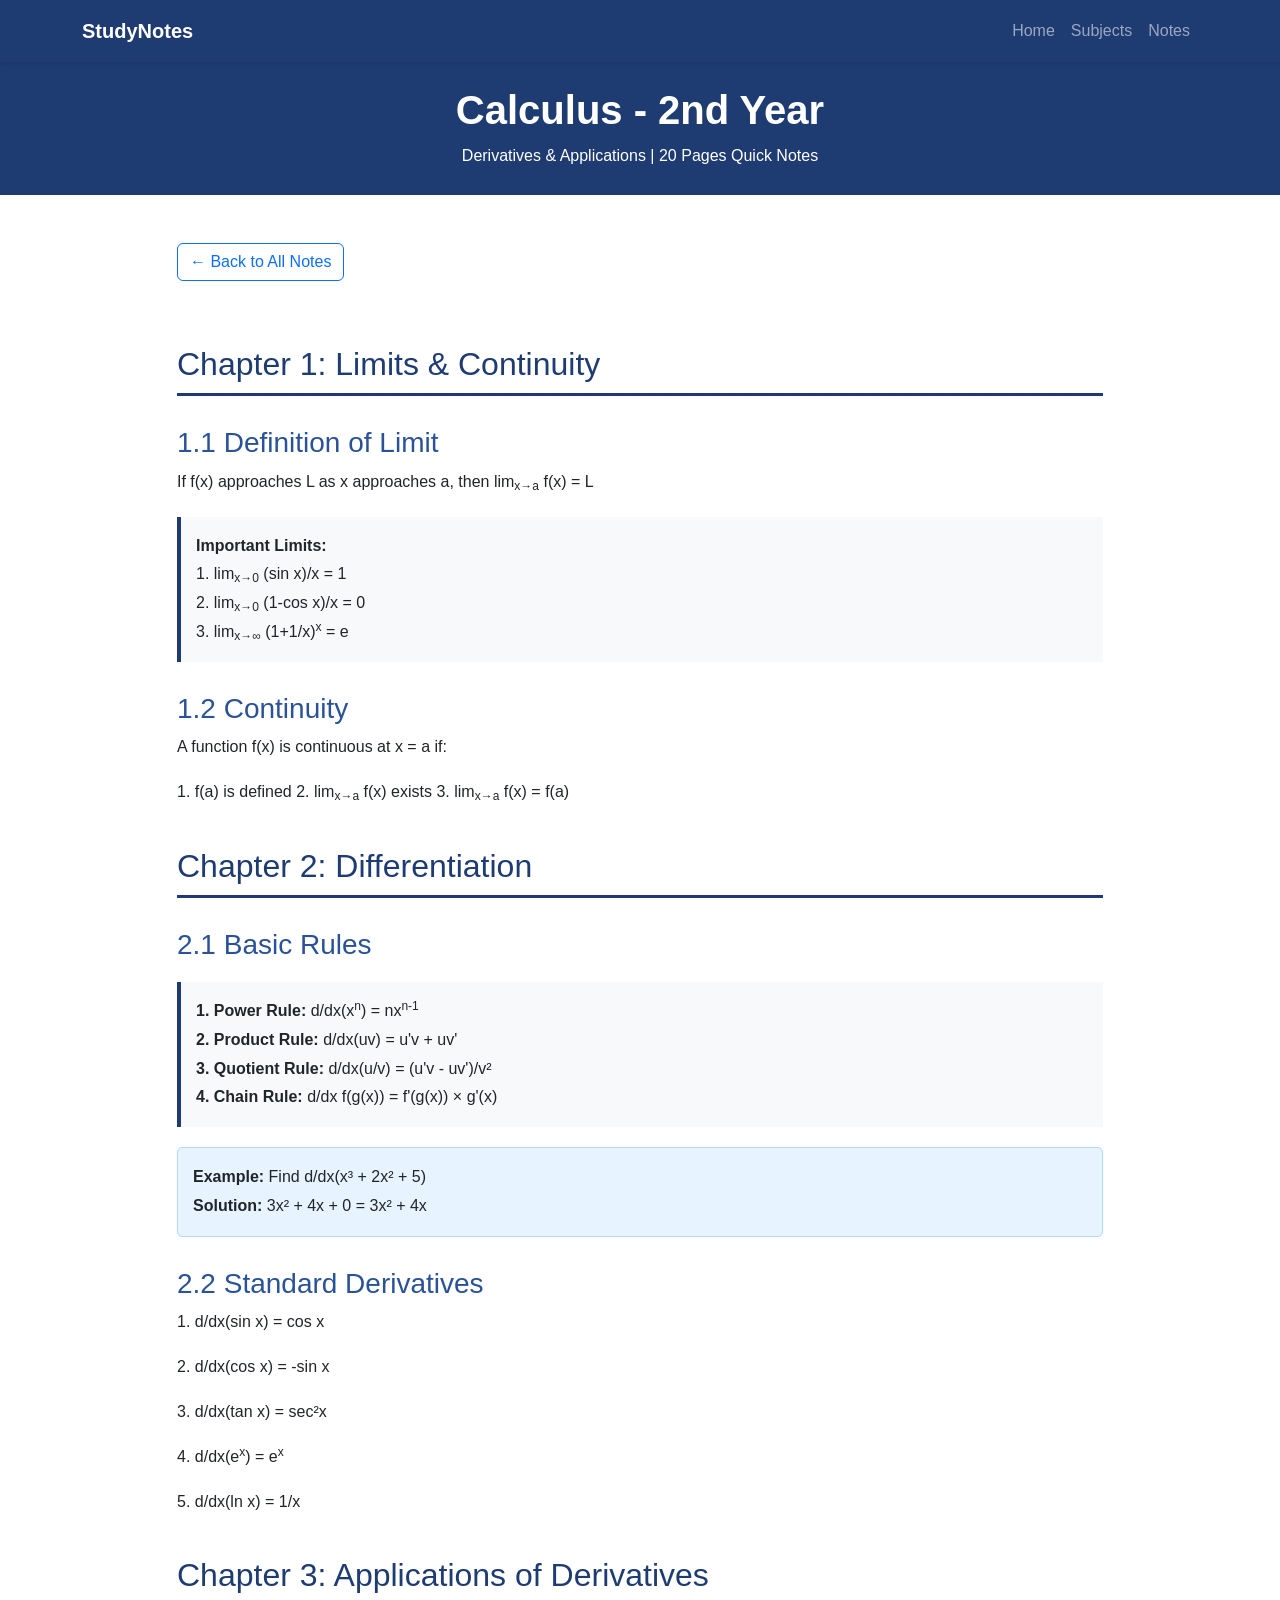
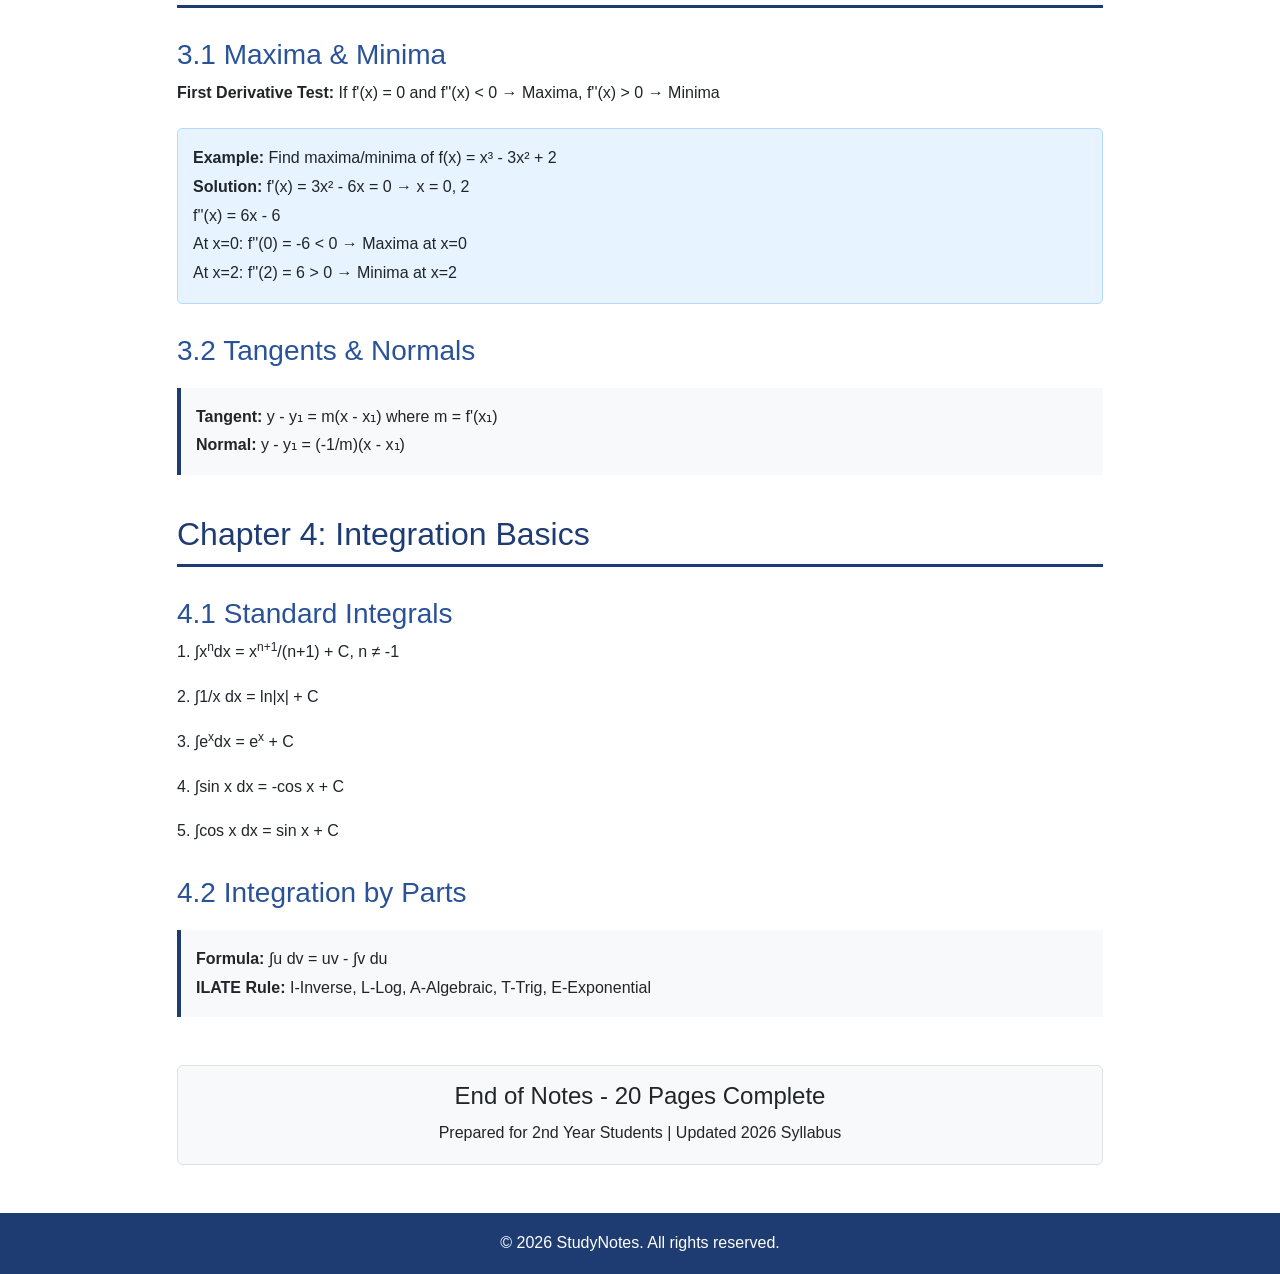
<file: calculus-notes.html>
<!DOCTYPE html>
<html lang="en">
<head>
    <meta charset="UTF-8">
    <meta name="viewport" content="width=device-width, initial-scale=1.0">
    <title>Calculus Notes - StudyNotes</title>
    <link href="https://cdn.jsdelivr.net/npm/bootstrap@5.3.0/dist/css/bootstrap.min.css" rel="stylesheet">
    <style>
        body { font-family: 'Segoe UI', Tahoma, Geneva, Verdana, sans-serif; line-height: 1.8; }
       .navbar { box-shadow: 0 2px 4px rgba(0,0,0,0.1); }
       .notes-content h2 { color: #1e3c72; border-bottom: 3px solid #1e3c72; padding-bottom: 10px; margin-top: 40px; }
       .notes-content h3 { color: #2a5298; margin-top: 30px; }
       .formula-box { background: #f8f9fa; border-left: 4px solid #1e3c72; padding: 15px; margin: 20px 0; }
       .example-box { background: #e7f3ff; border: 1px solid #b3d9ff; padding: 15px; margin: 20px 0; border-radius: 5px; }
       .btn-primary { background-color: #1e3c72; border-color: #1e3c72; }
    </style>
</head>
<body>

<nav class="navbar navbar-expand-lg navbar-dark" style="background-color: #1e3c72;">
    <div class="container">
        <a class="navbar-brand fw-bold" href="index.html">StudyNotes</a>
        <div class="collapse navbar-collapse" id="navbarNav">
            <ul class="navbar-nav ms-auto">
                <li class="nav-item"><a class="nav-link" href="index.html">Home</a></li>
                <li class="nav-item"><a class="nav-link" href="subjects.html">Subjects</a></li>
                <li class="nav-item"><a class="nav-link" href="notes.html">Notes</a></li>
            </ul>
        </div>
    </div>
</nav>

<section class="text-white text-center py-4" style="background-color: #1e3c72;">
    <div class="container">
        <h1 class="fw-bold">Calculus - 2nd Year</h1>
        <p class="mb-0">Derivatives & Applications | 20 Pages Quick Notes</p>
    </div>
</section>

<section class="py-5">
    <div class="container">
        <div class="row">
            <div class="col-lg-10 mx-auto">
                <a href="notes.html" class="btn btn-outline-primary mb-4">← Back to All Notes</a>
                <div class="notes-content">

                    <h2>Chapter 1: Limits & Continuity</h2>
                    <h3>1.1 Definition of Limit</h3>
                    <p>If f(x) approaches L as x approaches a, then lim<sub>x→a</sub> f(x) = L</p>

                    <div class="formula-box">
                        <strong>Important Limits:</strong><br>
                        1. lim<sub>x→0</sub> (sin x)/x = 1<br>
                        2. lim<sub>x→0</sub> (1-cos x)/x = 0<br>
                        3. lim<sub>x→∞</sub> (1+1/x)<sup>x</sup> = e
                    </div>

                    <h3>1.2 Continuity</h3>
                    <p>A function f(x) is continuous at x = a if:</p>
                    <p>1. f(a) is defined 2. lim<sub>x→a</sub> f(x) exists 3. lim<sub>x→a</sub> f(x) = f(a)</p>

                    <h2>Chapter 2: Differentiation</h2>
                    <h3>2.1 Basic Rules</h3>
                    <div class="formula-box">
                        <strong>1. Power Rule:</strong> d/dx(x<sup>n</sup>) = nx<sup>n-1</sup><br>
                        <strong>2. Product Rule:</strong> d/dx(uv) = u'v + uv'<br>
                        <strong>3. Quotient Rule:</strong> d/dx(u/v) = (u'v - uv')/v²<br>
                        <strong>4. Chain Rule:</strong> d/dx f(g(x)) = f'(g(x)) × g'(x)
                    </div>

                    <div class="example-box">
                        <strong>Example:</strong> Find d/dx(x³ + 2x² + 5)<br>
                        <strong>Solution:</strong> 3x² + 4x + 0 = 3x² + 4x
                    </div>

                    <h3>2.2 Standard Derivatives</h3>
                    <p>1. d/dx(sin x) = cos x</p>
                    <p>2. d/dx(cos x) = -sin x</p>
                    <p>3. d/dx(tan x) = sec²x</p>
                    <p>4. d/dx(e<sup>x</sup>) = e<sup>x</sup></p>
                    <p>5. d/dx(ln x) = 1/x</p>

                    <h2>Chapter 3: Applications of Derivatives</h2>
                    <h3>3.1 Maxima & Minima</h3>
                    <p><strong>First Derivative Test:</strong> If f'(x) = 0 and f''(x) < 0 → Maxima, f''(x) > 0 → Minima</p>

                    <div class="example-box">
                        <strong>Example:</strong> Find maxima/minima of f(x) = x³ - 3x² + 2<br>
                        <strong>Solution:</strong> f'(x) = 3x² - 6x = 0 → x = 0, 2<br>
                        f''(x) = 6x - 6<br>
                        At x=0: f''(0) = -6 < 0 → Maxima at x=0<br>
                        At x=2: f''(2) = 6 > 0 → Minima at x=2
                    </div>

                    <h3>3.2 Tangents & Normals</h3>
                    <div class="formula-box">
                        <strong>Tangent:</strong> y - y₁ = m(x - x₁) where m = f'(x₁)<br>
                        <strong>Normal:</strong> y - y₁ = (-1/m)(x - x₁)
                    </div>

                    <h2>Chapter 4: Integration Basics</h2>
                    <h3>4.1 Standard Integrals</h3>
                    <p>1. ∫x<sup>n</sup>dx = x<sup>n+1</sup>/(n+1) + C, n ≠ -1</p>
                    <p>2. ∫1/x dx = ln|x| + C</p>
                    <p>3. ∫e<sup>x</sup>dx = e<sup>x</sup> + C</p>
                    <p>4. ∫sin x dx = -cos x + C</p>
                    <p>5. ∫cos x dx = sin x + C</p>

                    <h3>4.2 Integration by Parts</h3>
                    <div class="formula-box">
                        <strong>Formula:</strong> ∫u dv = uv - ∫v du<br>
                        <strong>ILATE Rule:</strong> I-Inverse, L-Log, A-Algebraic, T-Trig, E-Exponential
                    </div>

                    <div class="mt-5 p-3 bg-light border rounded">
                        <h4 class="text-center">End of Notes - 20 Pages Complete</h4>
                        <p class="text-center mb-0">Prepared for 2nd Year Students | Updated 2026 Syllabus</p>
                    </div>

                </div>
            </div>
        </div>
    </div>
</section>

<footer class="text-center text-white py-3" style="background-color: #1e3c72;">
    <div class="container">
        <p class="mb-0">© 2026 StudyNotes. All rights reserved.</p>
    </div>
</footer>

<script src="https://cdn.jsdelivr.net/npm/bootstrap@5.3.0/dist/js/bootstrap.bundle.min.js"></script>
</body>
</html>
</file>
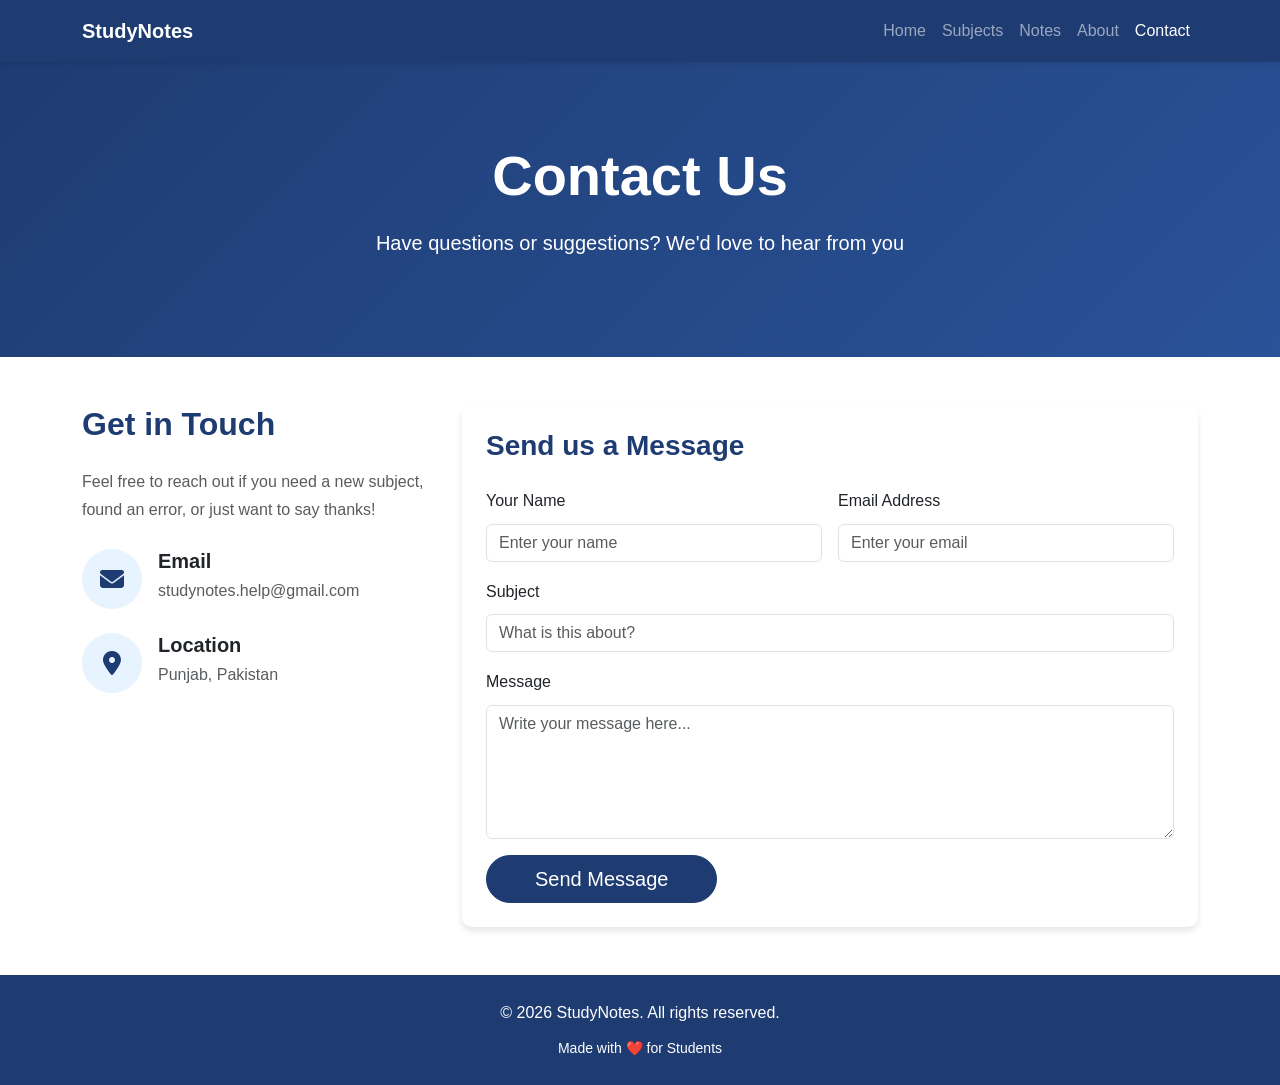
<file: contact.html>
<!DOCTYPE html>
<html lang="en">
<head>
    <meta charset="UTF-8">
    <meta name="viewport" content="width=device-width, initial-scale=1.0">
    <title>Contact Us - StudyNotes</title>
    <link href="https://cdn.jsdelivr.net/npm/bootstrap@5.3.0/dist/css/bootstrap.min.css" rel="stylesheet">
    <link rel="stylesheet" href="https://cdnjs.cloudflare.com/ajax/libs/font-awesome/6.4.0/css/all.min.css">
    <style>
        body { font-family: 'Segoe UI', Tahoma, Geneva, Verdana, sans-serif; line-height: 1.8; }
      .navbar { box-shadow: 0 2px 4px rgba(0,0,0,0.1); }
      .hero-section { background: linear-gradient(135deg, #1e3c72 0%, #2a5298 100%); padding: 80px 0; }
      .contact-card { border: none; box-shadow: 0 4px 6px rgba(0,0,0,0.1); border-radius: 10px; }
      .form-control:focus { border-color: #1e3c72; box-shadow: 0 0 0 0.2rem rgba(30, 60, 114, 0.25); }
      .btn-primary { background-color: #1e3c72; border-color: #1e3c72; }
      .btn-primary:hover { background-color: #2a5298; border-color: #2a5298; }
      .icon-box { width: 60px; height: 60px; background: #e7f3ff; border-radius: 50%; display: flex; align-items: center; justify-content: center; }
      .icon-box i { font-size: 24px; color: #1e3c72; }
    </style>
</head>
<body>

<!-- Navbar -->
<nav class="navbar navbar-expand-lg navbar-dark" style="background-color: #1e3c72;">
    <div class="container">
        <a class="navbar-brand fw-bold" href="index.html">StudyNotes</a>
        <button class="navbar-toggler" type="button" data-bs-toggle="collapse" data-bs-target="#navbarNav">
            <span class="navbar-toggler-icon"></span>
        </button>
        <div class="collapse navbar-collapse" id="navbarNav">
            <ul class="navbar-nav ms-auto">
                <li class="nav-item"><a class="nav-link" href="index.html">Home</a></li>
                <li class="nav-item"><a class="nav-link" href="subjects.html">Subjects</a></li>
                <li class="nav-item"><a class="nav-link" href="notes.html">Notes</a></li>
                <li class="nav-item"><a class="nav-link" href="about.html">About</a></li>
                <li class="nav-item"><a class="nav-link active" href="contact.html">Contact</a></li>
            </ul>
        </div>
    </div>
</nav>

<!-- Hero Section -->
<section class="hero-section text-white text-center">
    <div class="container">
        <h1 class="fw-bold display-4 mb-3">Contact Us</h1>
        <p class="lead">Have questions or suggestions? We'd love to hear from you</p>
    </div>
</section>

<!-- Contact Section -->
<section class="py-5">
    <div class="container">
        <div class="row g-4">
            <!-- Contact Info -->
            <div class="col-lg-4">
                <h2 class="fw-bold mb-4" style="color: #1e3c72;">Get in Touch</h2>
                <p class="text-muted mb-4">Feel free to reach out if you need a new subject, found an error, or just want to say thanks!</p>
                
                <div class="d-flex mb-4">
                    <div class="icon-box me-3">
                        <i class="fas fa-envelope"></i>
                    </div>
                    <div>
                        <h5 class="fw-bold mb-1">Email</h5>
                        <p class="text-muted mb-0">studynotes.help@gmail.com</p>
                    </div>
                </div>

                <div class="d-flex mb-4">
                    <div class="icon-box me-3">
                        <i class="fas fa-map-marker-alt"></i>
                    </div>
                    <div>
                        <h5 class="fw-bold mb-1">Location</h5>
                        <p class="text-muted mb-0">Punjab, Pakistan</p>
                    </div>
                </div>
            </div>

            <!-- Contact Form -->
            <div class="col-lg-8">
                <div class="card contact-card p-4">
                    <h3 class="fw-bold mb-4" style="color: #1e3c72;">Send us a Message</h3>
                    <form>
                        <div class="row g-3">
                            <div class="col-md-6">
                                <label class="form-label">Your Name</label>
                                <input type="text" class="form-control" placeholder="Enter your name" required>
                            </div>
                            <div class="col-md-6">
                                <label class="form-label">Email Address</label>
                                <input type="email" class="form-control" placeholder="Enter your email" required>
                            </div>
                            <div class="col-12">
                                <label class="form-label">Subject</label>
                                <input type="text" class="form-control" placeholder="What is this about?" required>
                            </div>
                            <div class="col-12">
                                <label class="form-label">Message</label>
                                <textarea class="form-control" rows="5" placeholder="Write your message here..." required></textarea>
                            </div>
                            <div class="col-12">
                                <button type="submit" class="btn btn-primary btn-lg rounded-pill px-5">Send Message</button>
                            </div>
                        </div>
                    </form>
                </div>
            </div>
        </div>
    </div>
</section>

<!-- Footer -->
<footer class="text-center text-white py-4" style="background-color: #1e3c72;">
    <div class="container">
        <p class="mb-2">© 2026 StudyNotes. All rights reserved.</p>
        <p class="mb-0 small">Made with ❤️ for Students</p>
    </div>
</footer>

<script src="https://cdn.jsdelivr.net/npm/bootstrap@5.3.0/dist/js/bootstrap.bundle.min.js"></script>
</body>
</html>
</file>
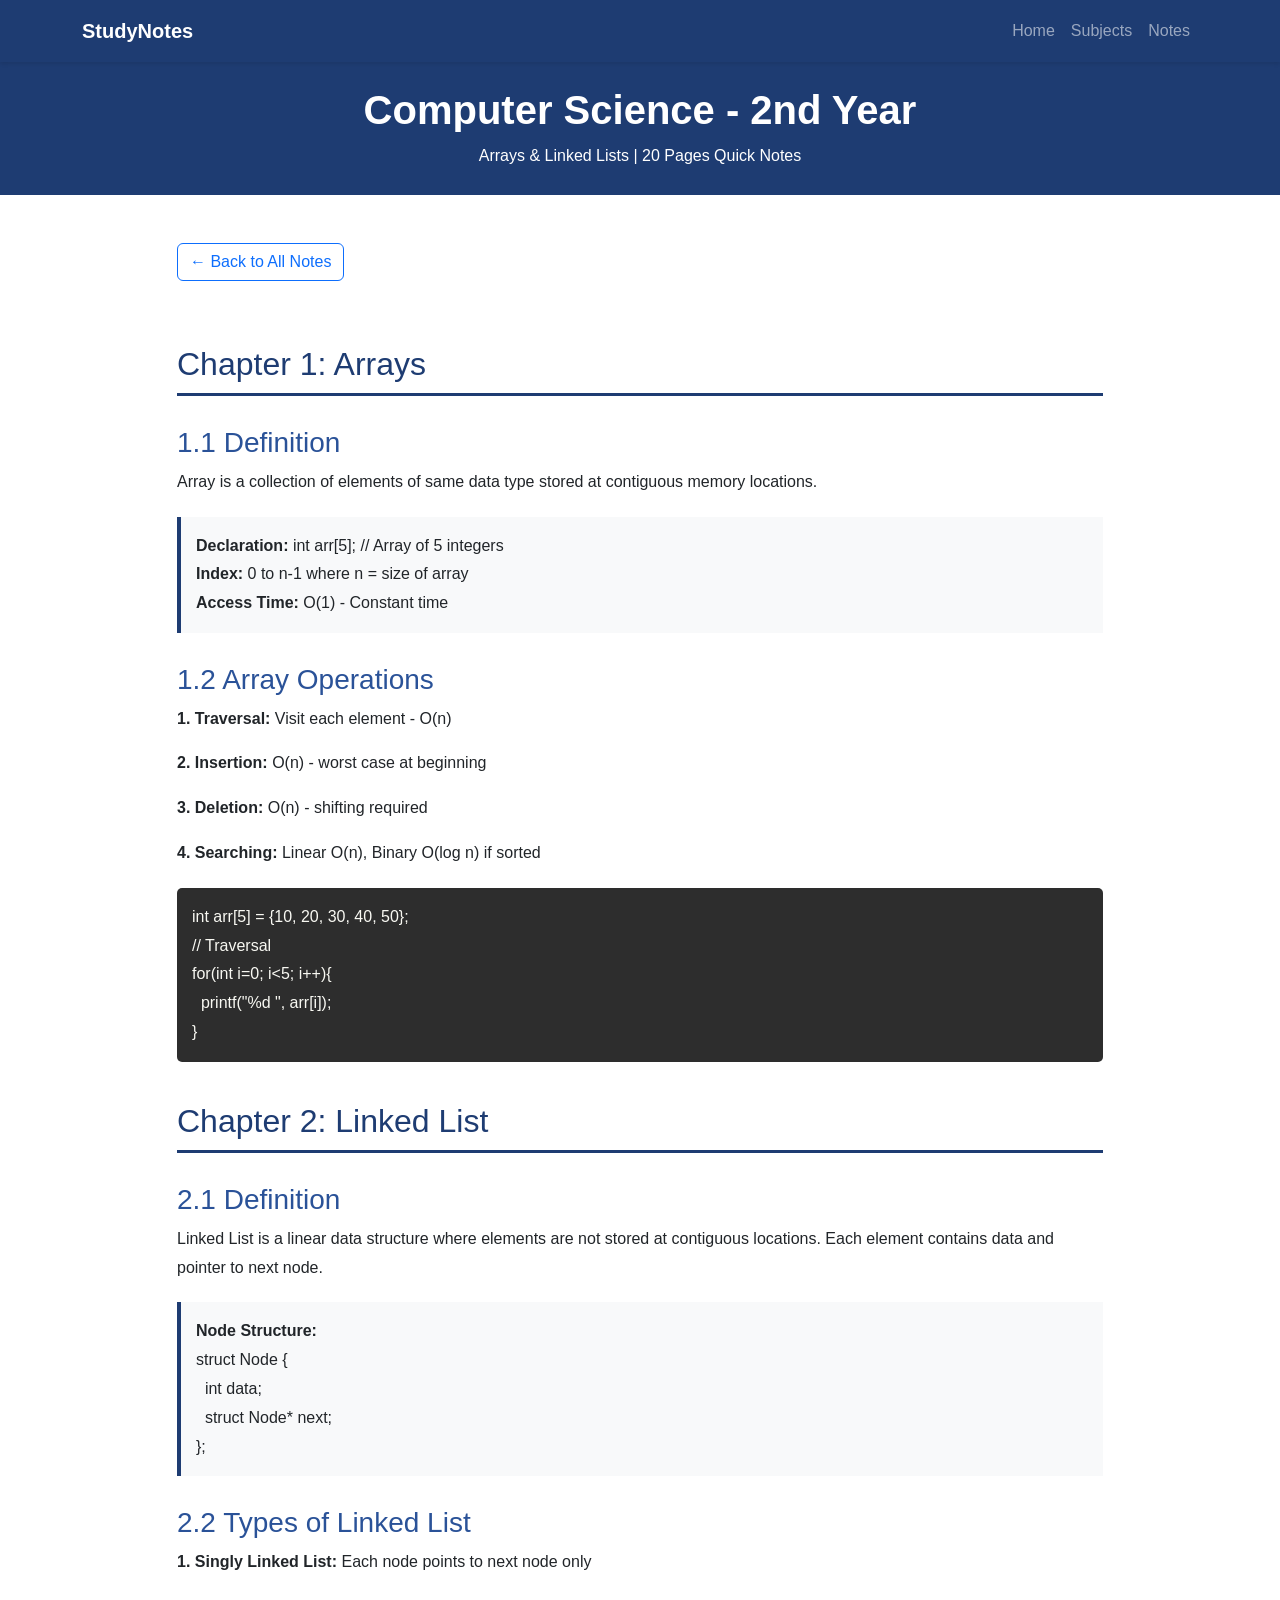
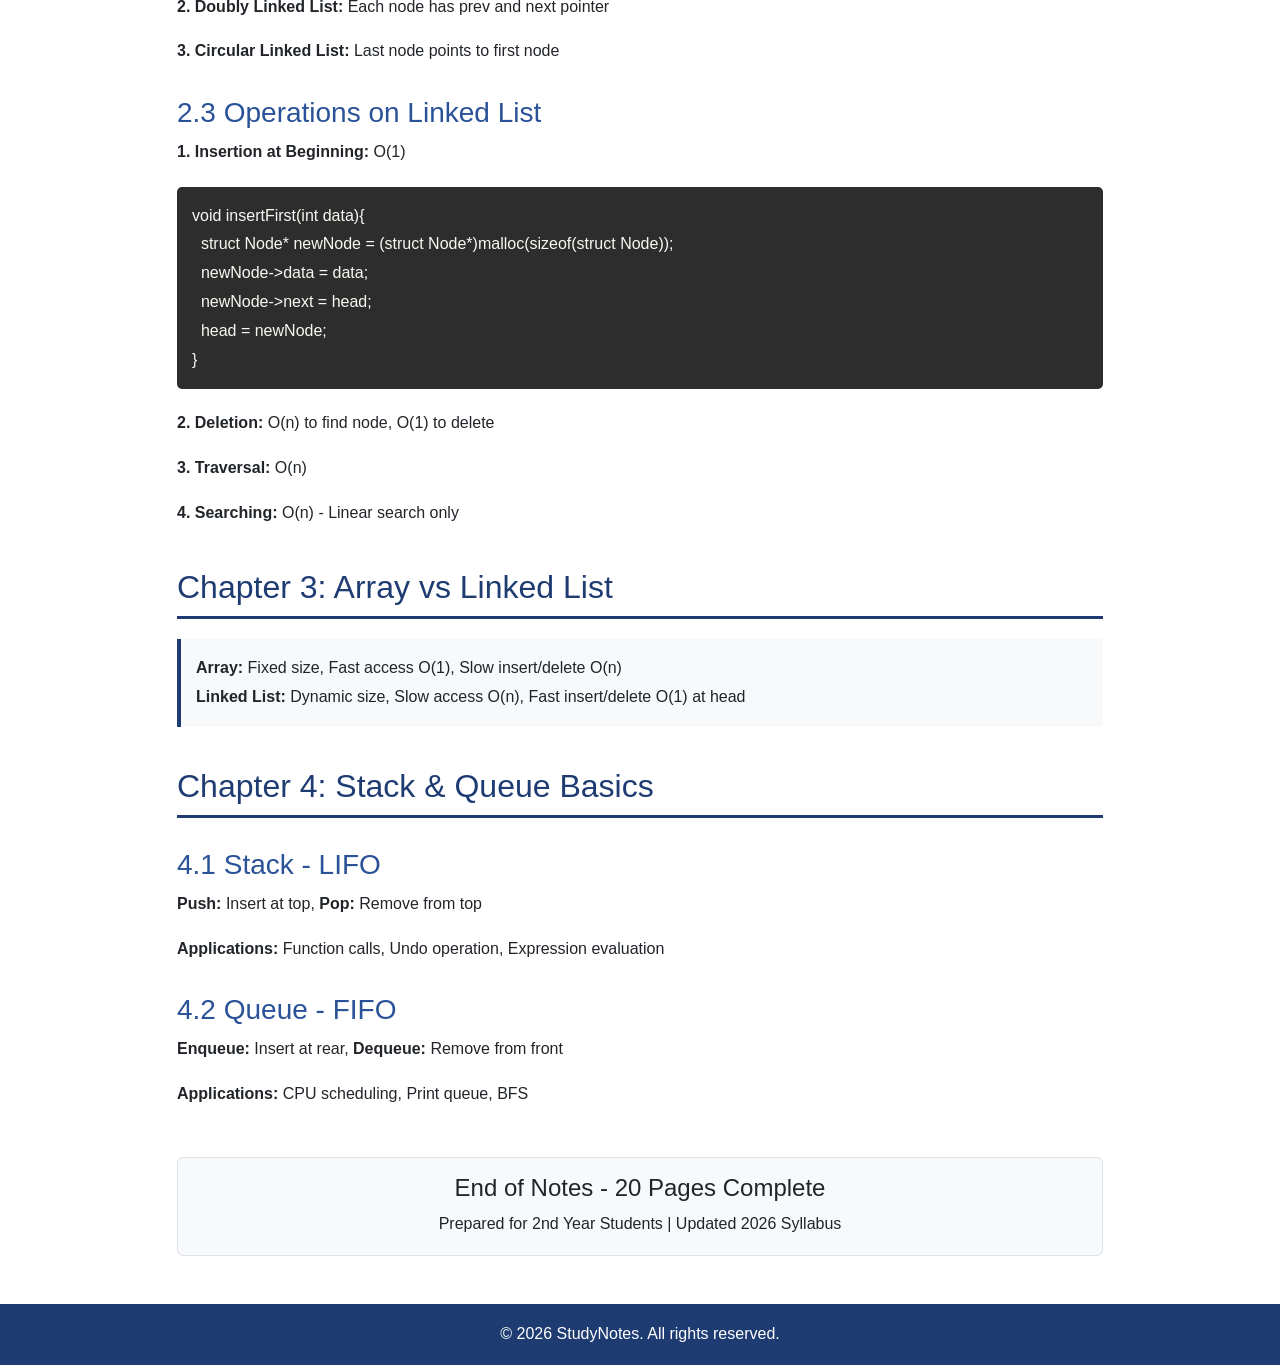
<file: dsa-notes.html>
<!DOCTYPE html>
<html lang="en">
<head>
    <meta charset="UTF-8">
    <meta name="viewport" content="width=device-width, initial-scale=1.0">
    <title>Computer Science Notes - StudyNotes</title>
    <link href="https://cdn.jsdelivr.net/npm/bootstrap@5.3.0/dist/css/bootstrap.min.css" rel="stylesheet">
    <style>
        body { font-family: 'Segoe UI', Tahoma, Geneva, Verdana, sans-serif; line-height: 1.8; }
     .navbar { box-shadow: 0 2px 4px rgba(0,0,0,0.1); }
     .notes-content h2 { color: #1e3c72; border-bottom: 3px solid #1e3c72; padding-bottom: 10px; margin-top: 40px; }
     .notes-content h3 { color: #2a5298; margin-top: 30px; }
     .formula-box { background: #f8f9fa; border-left: 4px solid #1e3c72; padding: 15px; margin: 20px 0; }
     .example-box { background: #e7f3ff; border: 1px solid #b3d9ff; padding: 15px; margin: 20px 0; border-radius: 5px; }
     .code-box { background: #2d2d2d; color: #f8f8f2; padding: 15px; margin: 20px 0; border-radius: 5px; overflow-x: auto; }
     .btn-primary { background-color: #1e3c72; border-color: #1e3c72; }
    </style>
</head>
<body>

<nav class="navbar navbar-expand-lg navbar-dark" style="background-color: #1e3c72;">
    <div class="container">
        <a class="navbar-brand fw-bold" href="index.html">StudyNotes</a>
        <div class="collapse navbar-collapse" id="navbarNav">
            <ul class="navbar-nav ms-auto">
                <li class="nav-item"><a class="nav-link" href="index.html">Home</a></li>
                <li class="nav-item"><a class="nav-link" href="subjects.html">Subjects</a></li>
                <li class="nav-item"><a class="nav-link" href="notes.html">Notes</a></li>
            </ul>
        </div>
    </div>
</nav>

<section class="text-white text-center py-4" style="background-color: #1e3c72;">
    <div class="container">
        <h1 class="fw-bold">Computer Science - 2nd Year</h1>
        <p class="mb-0">Arrays & Linked Lists | 20 Pages Quick Notes</p>
    </div>
</section>

<section class="py-5">
    <div class="container">
        <div class="row">
            <div class="col-lg-10 mx-auto">
                <a href="notes.html" class="btn btn-outline-primary mb-4">← Back to All Notes</a>
                <div class="notes-content">

                    <h2>Chapter 1: Arrays</h2>
                    <h3>1.1 Definition</h3>
                    <p>Array is a collection of elements of same data type stored at contiguous memory locations.</p>

                    <div class="formula-box">
                        <strong>Declaration:</strong> int arr[5]; // Array of 5 integers<br>
                        <strong>Index:</strong> 0 to n-1 where n = size of array<br>
                        <strong>Access Time:</strong> O(1) - Constant time
                    </div>

                    <h3>1.2 Array Operations</h3>
                    <p><strong>1. Traversal:</strong> Visit each element - O(n)</p>
                    <p><strong>2. Insertion:</strong> O(n) - worst case at beginning</p>
                    <p><strong>3. Deletion:</strong> O(n) - shifting required</p>
                    <p><strong>4. Searching:</strong> Linear O(n), Binary O(log n) if sorted</p>

                    <div class="code-box">
int arr[5] = {10, 20, 30, 40, 50};<br>
// Traversal<br>
for(int i=0; i<5; i++){<br>
&nbsp;&nbsp;printf("%d ", arr[i]);<br>
}
                    </div>

                    <h2>Chapter 2: Linked List</h2>
                    <h3>2.1 Definition</h3>
                    <p>Linked List is a linear data structure where elements are not stored at contiguous locations. Each element contains data and pointer to next node.</p>

                    <div class="formula-box">
                        <strong>Node Structure:</strong><br>
                        struct Node {<br>
                        &nbsp;&nbsp;int data;<br>
                        &nbsp;&nbsp;struct Node* next;<br>
                        };
                    </div>

                    <h3>2.2 Types of Linked List</h3>
                    <p><strong>1. Singly Linked List:</strong> Each node points to next node only</p>
                    <p><strong>2. Doubly Linked List:</strong> Each node has prev and next pointer</p>
                    <p><strong>3. Circular Linked List:</strong> Last node points to first node</p>

                    <h3>2.3 Operations on Linked List</h3>
                    <p><strong>1. Insertion at Beginning:</strong> O(1)</p>
                    <div class="code-box">
void insertFirst(int data){<br>
&nbsp;&nbsp;struct Node* newNode = (struct Node*)malloc(sizeof(struct Node));<br>
&nbsp;&nbsp;newNode->data = data;<br>
&nbsp;&nbsp;newNode->next = head;<br>
&nbsp;&nbsp;head = newNode;<br>
}
                    </div>

                    <p><strong>2. Deletion:</strong> O(n) to find node, O(1) to delete</p>
                    <p><strong>3. Traversal:</strong> O(n)</p>
                    <p><strong>4. Searching:</strong> O(n) - Linear search only</p>

                    <h2>Chapter 3: Array vs Linked List</h2>
                    <div class="formula-box">
                        <strong>Array:</strong> Fixed size, Fast access O(1), Slow insert/delete O(n)<br>
                        <strong>Linked List:</strong> Dynamic size, Slow access O(n), Fast insert/delete O(1) at head
                    </div>

                    <h2>Chapter 4: Stack & Queue Basics</h2>
                    <h3>4.1 Stack - LIFO</h3>
                    <p><strong>Push:</strong> Insert at top, <strong>Pop:</strong> Remove from top</p>
                    <p><strong>Applications:</strong> Function calls, Undo operation, Expression evaluation</p>

                    <h3>4.2 Queue - FIFO</h3>
                    <p><strong>Enqueue:</strong> Insert at rear, <strong>Dequeue:</strong> Remove from front</p>
                    <p><strong>Applications:</strong> CPU scheduling, Print queue, BFS</p>

                    <div class="mt-5 p-3 bg-light border rounded">
                        <h4 class="text-center">End of Notes - 20 Pages Complete</h4>
                        <p class="text-center mb-0">Prepared for 2nd Year Students | Updated 2026 Syllabus</p>
                    </div>

                </div>
            </div>
        </div>
    </div>
</section>

<footer class="text-center text-white py-3" style="background-color: #1e3c72;">
    <div class="container">
        <p class="mb-0">© 2026 StudyNotes. All rights reserved.</p>
    </div>
</footer>

<script src="https://cdn.jsdelivr.net/npm/bootstrap@5.3.0/dist/js/bootstrap.bundle.min.js"></script>
</body>
</html>
</file>
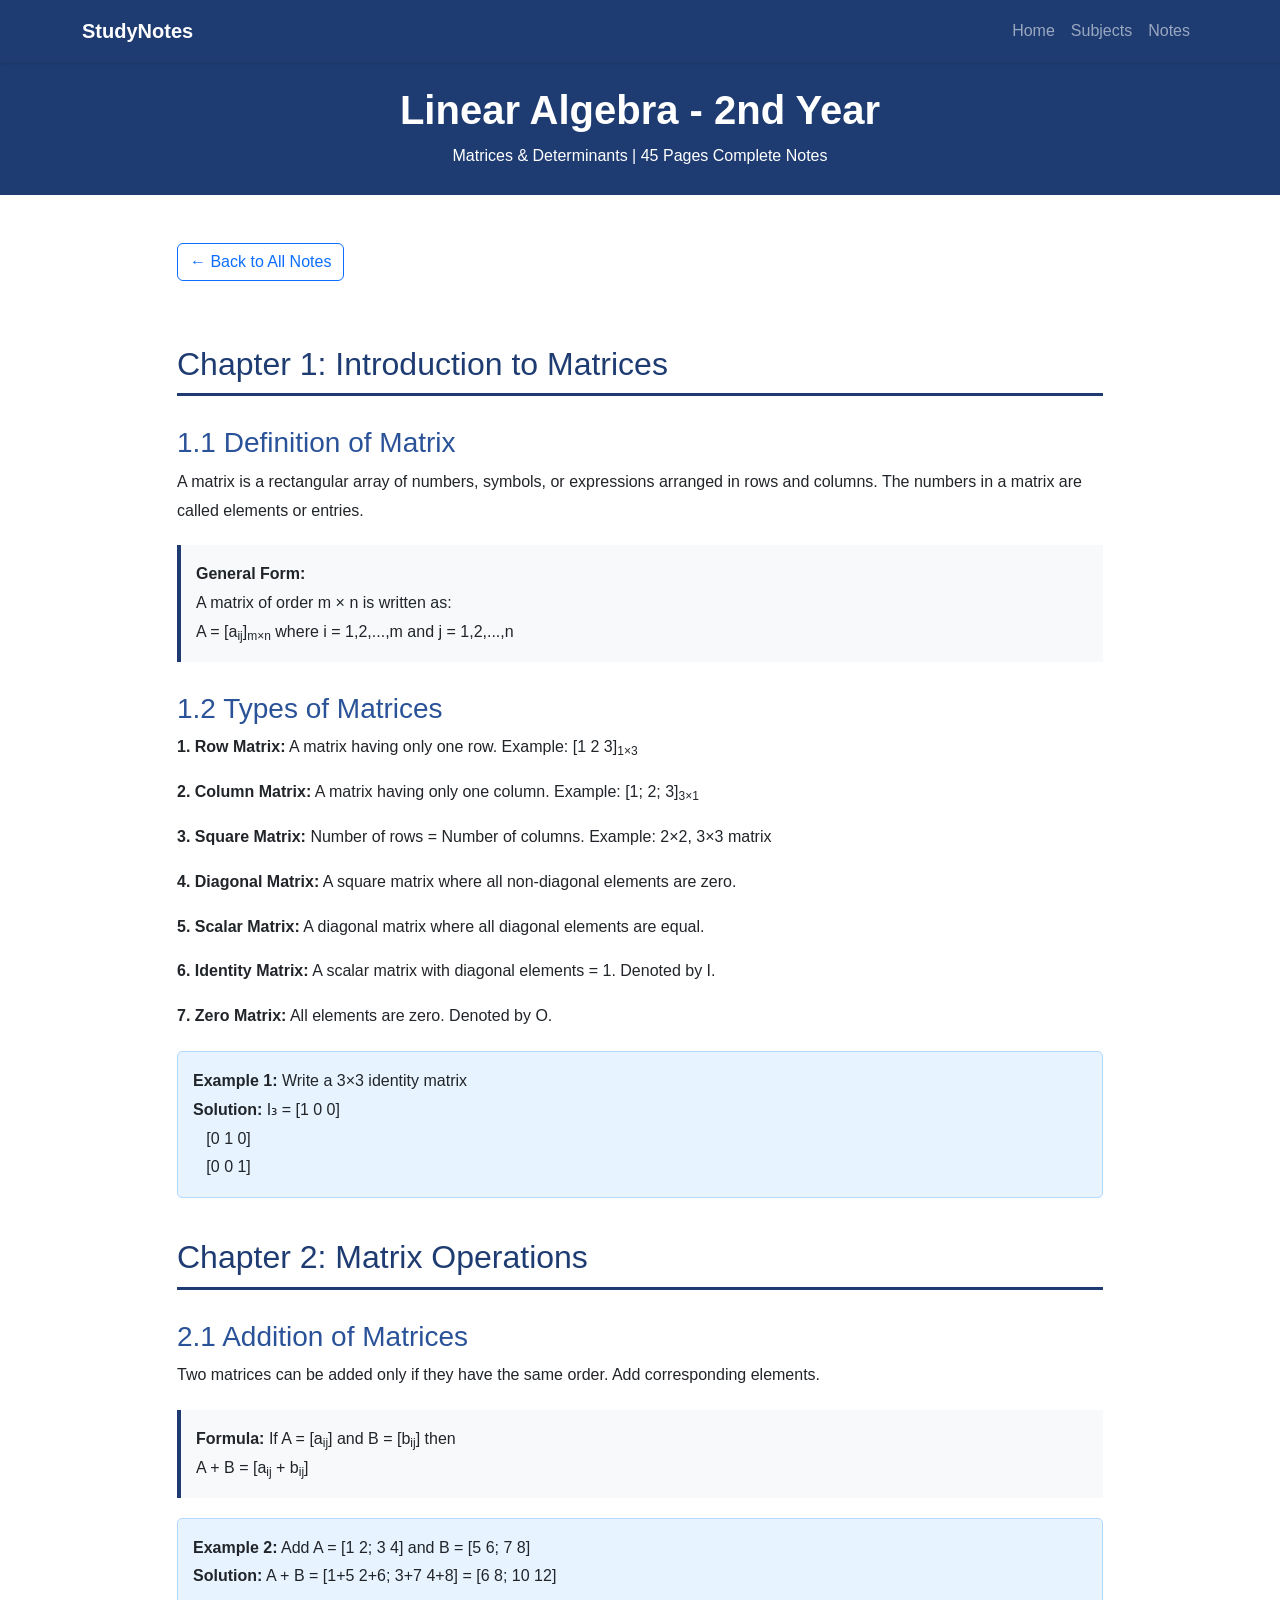
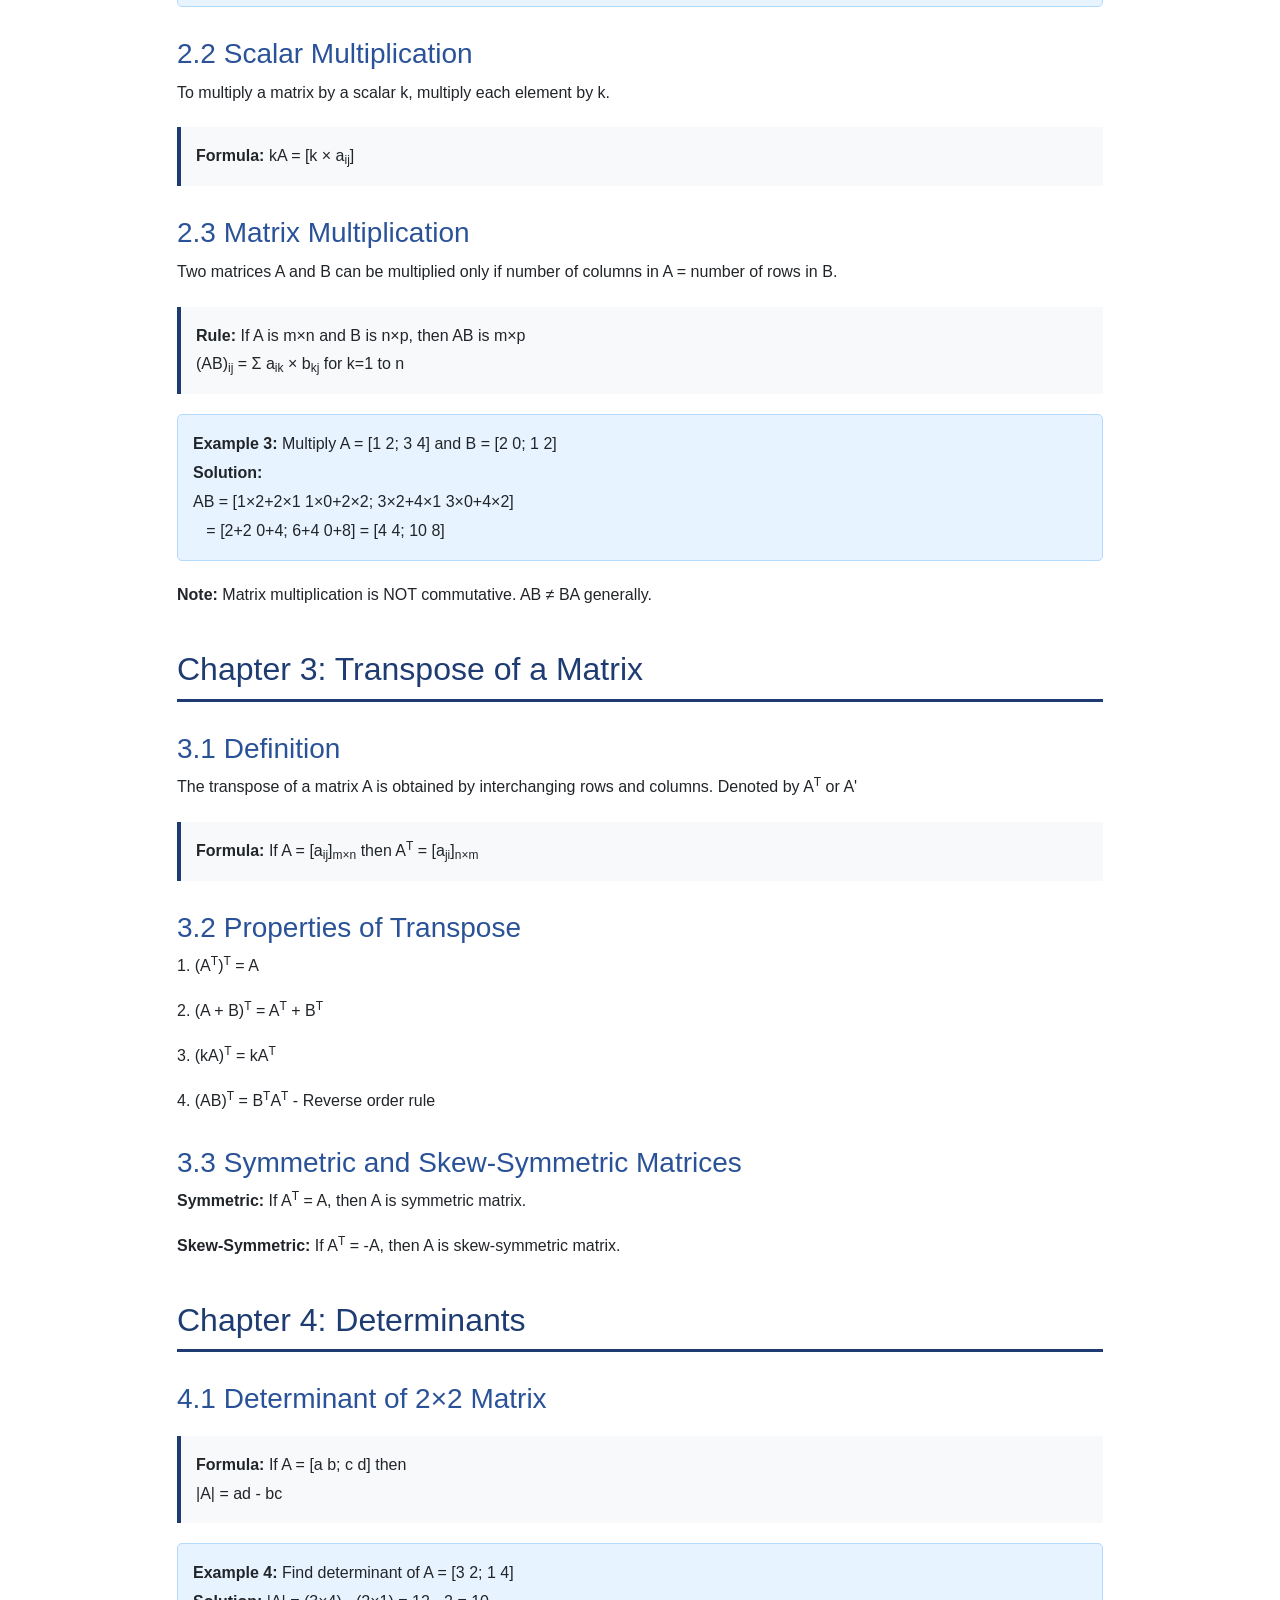
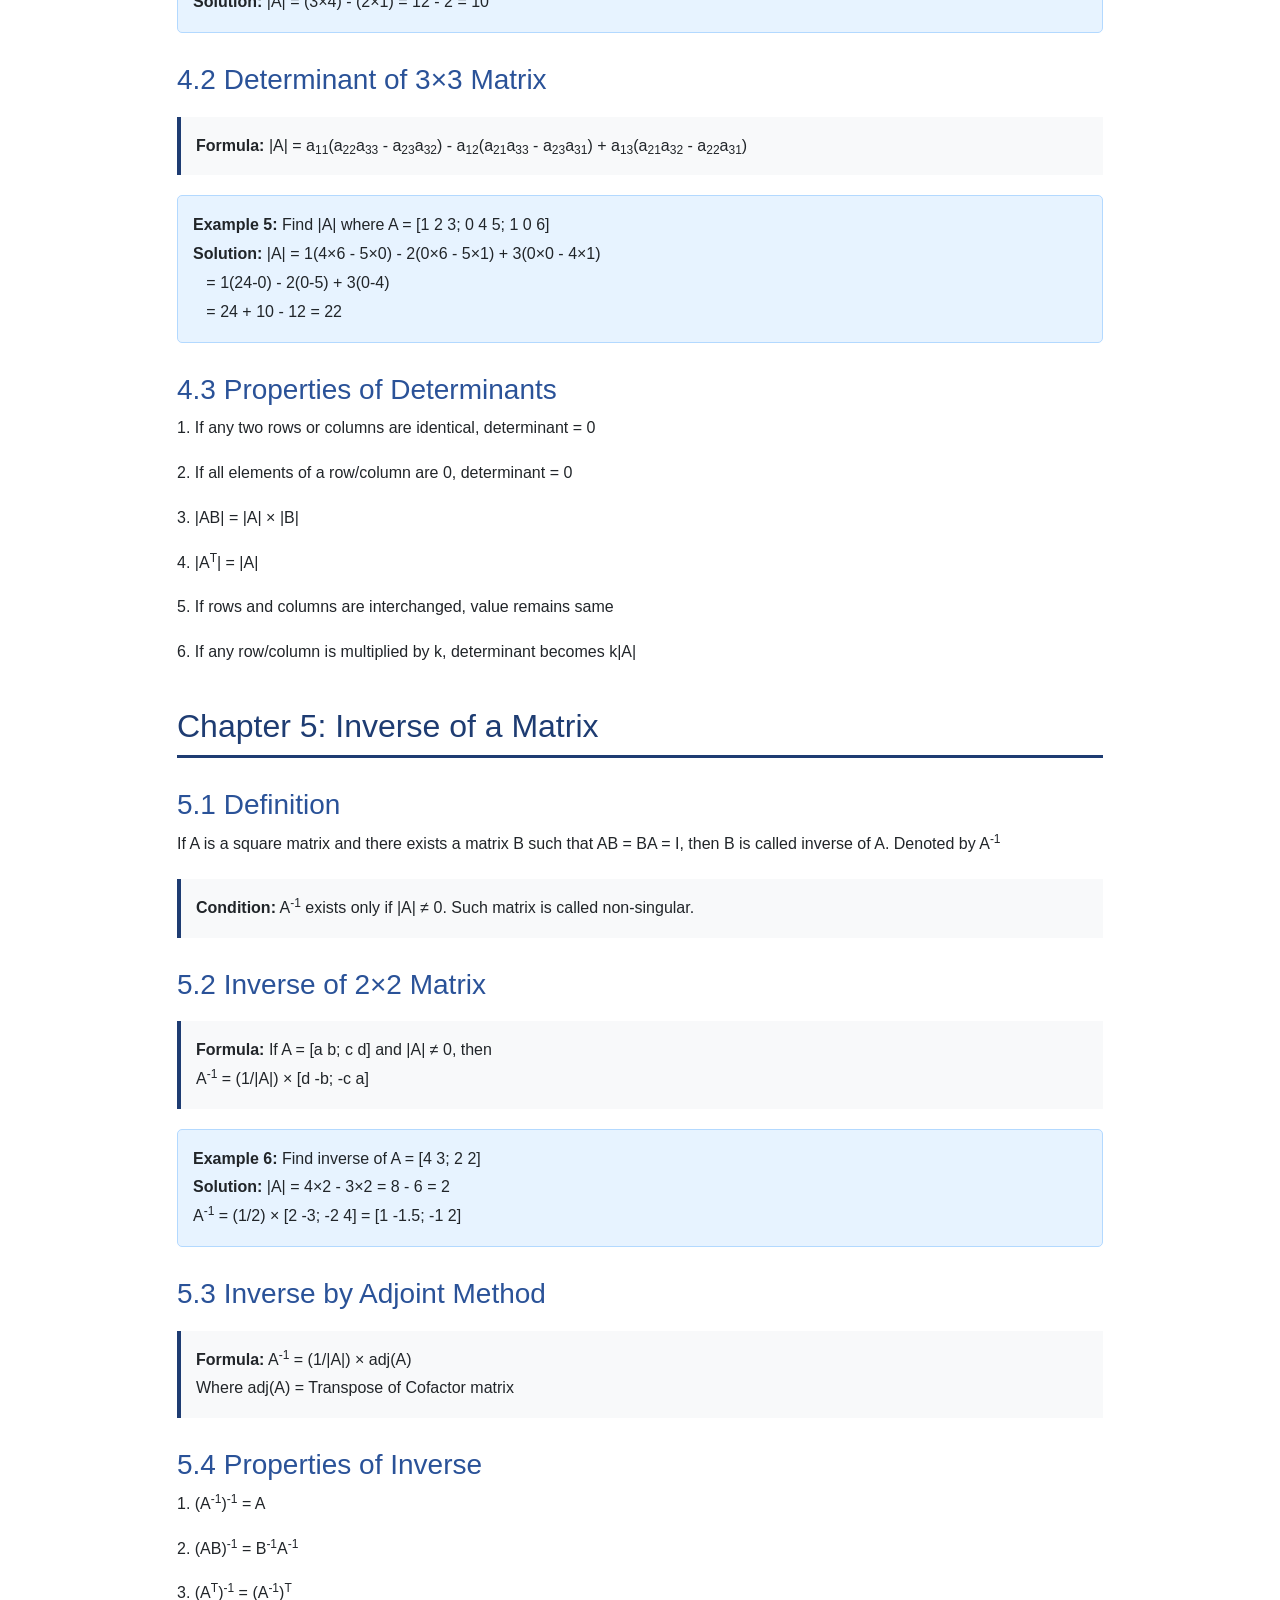
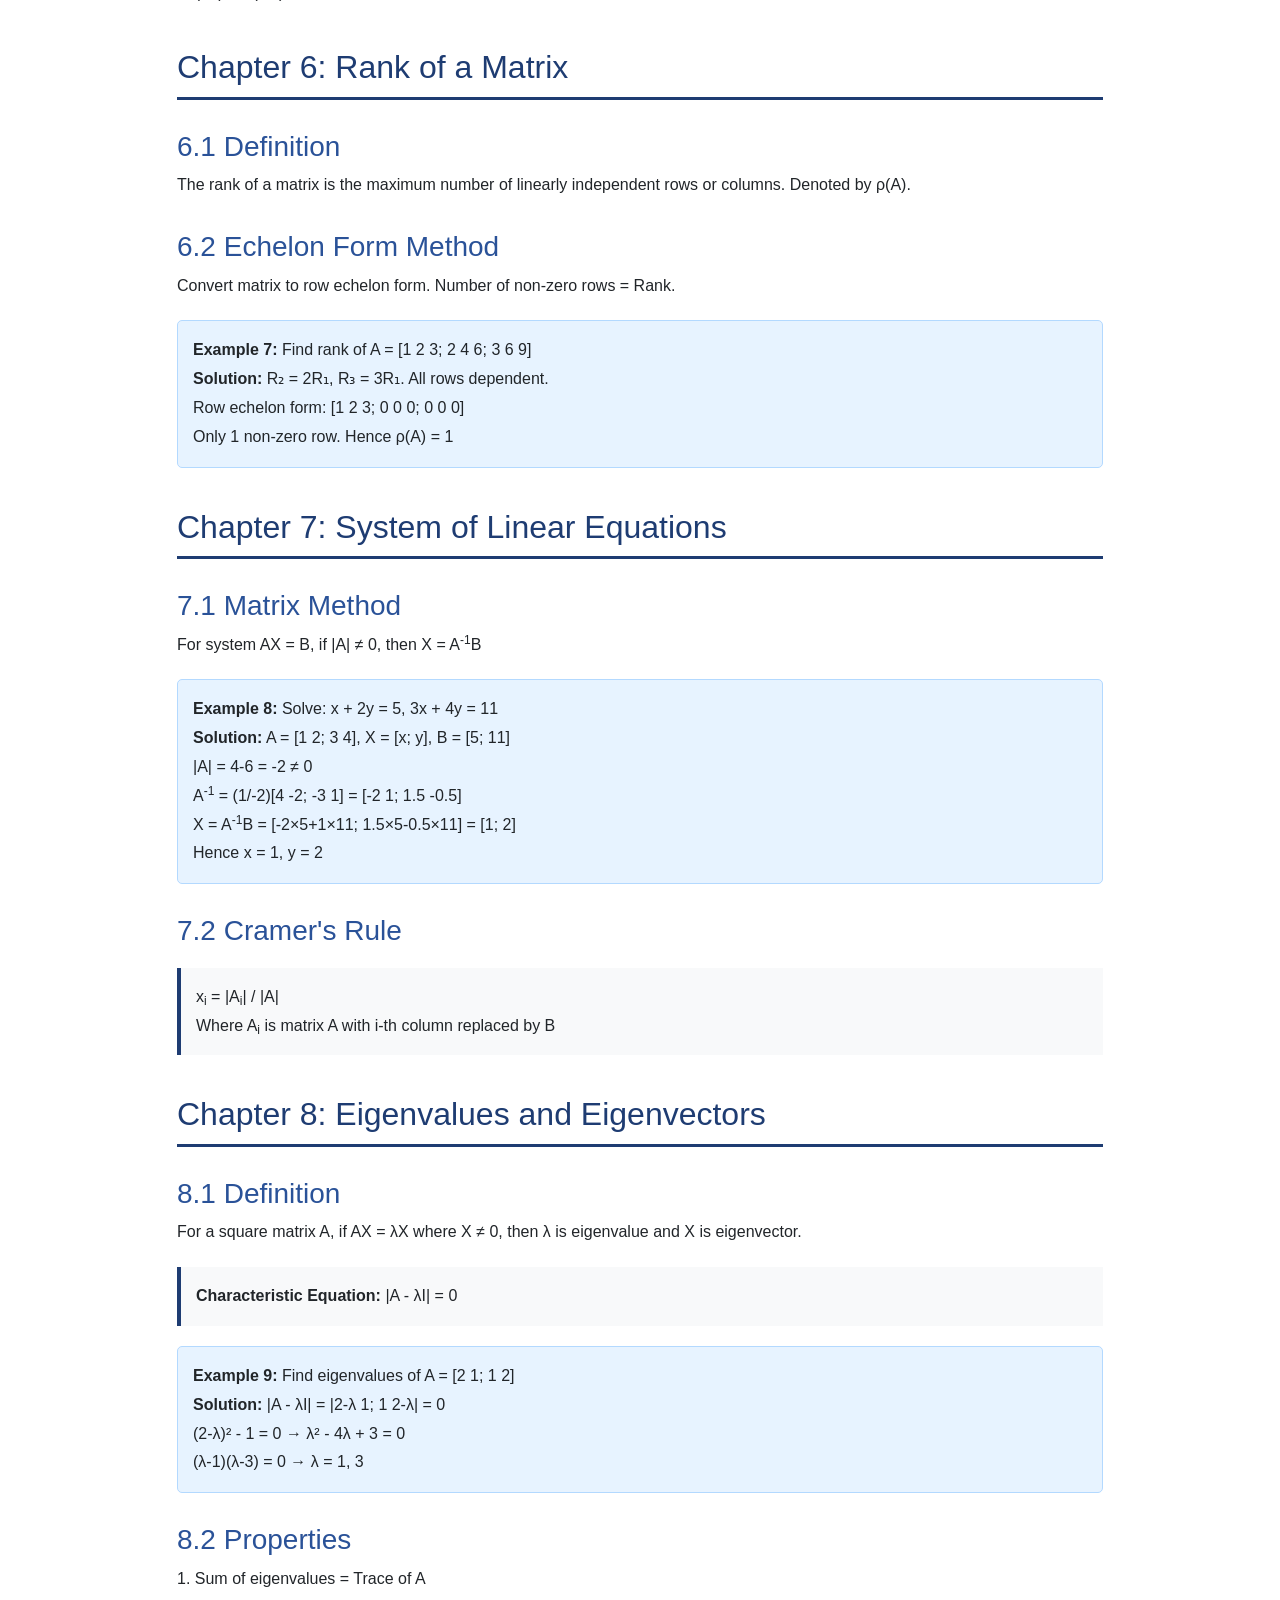
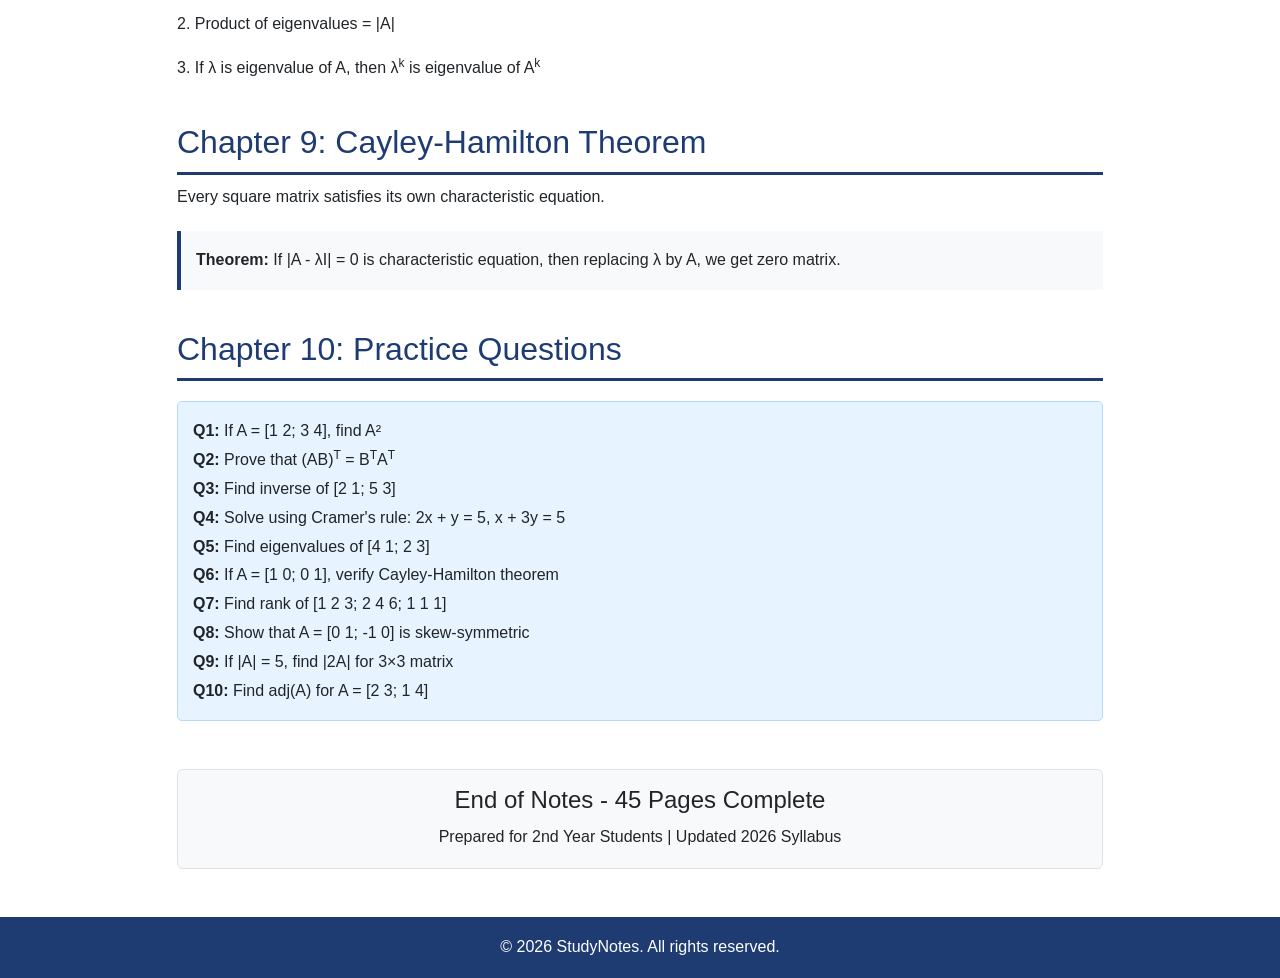
<file: linear-algebra-notes.html>
<!DOCTYPE html>
<html lang="en">
<head>
    <meta charset="UTF-8">
    <meta name="viewport" content="width=device-width, initial-scale=1.0">
    <title>Linear Algebra Notes - StudyNotes</title>
    <link href="https://cdn.jsdelivr.net/npm/bootstrap@5.3.0/dist/css/bootstrap.min.css" rel="stylesheet">
    <style>
        body { font-family: 'Segoe UI', Tahoma, Geneva, Verdana, sans-serif; line-height: 1.8; }
        .navbar { box-shadow: 0 2px 4px rgba(0,0,0,0.1); }
        .notes-content h2 { color: #1e3c72; border-bottom: 3px solid #1e3c72; padding-bottom: 10px; margin-top: 40px; }
        .notes-content h3 { color: #2a5298; margin-top: 30px; }
        .formula-box { background: #f8f9fa; border-left: 4px solid #1e3c72; padding: 15px; margin: 20px 0; }
        .example-box { background: #e7f3ff; border: 1px solid #b3d9ff; padding: 15px; margin: 20px 0; border-radius: 5px; }
        .btn-primary { background-color: #1e3c72; border-color: #1e3c72; }
    </style>
</head>
<body>

<!-- Navbar -->
<nav class="navbar navbar-expand-lg navbar-dark" style="background-color: #1e3c72;">
    <div class="container">
        <a class="navbar-brand fw-bold" href="index.html">StudyNotes</a>
        <button class="navbar-toggler" type="button" data-bs-toggle="collapse" data-bs-target="#navbarNav">
            <span class="navbar-toggler-icon"></span>
        </button>
        <div class="collapse navbar-collapse" id="navbarNav">
            <ul class="navbar-nav ms-auto">
                <li class="nav-item"><a class="nav-link" href="index.html">Home</a></li>
                <li class="nav-item"><a class="nav-link" href="subjects.html">Subjects</a></li>
                <li class="nav-item"><a class="nav-link" href="notes.html">Notes</a></li>
            </ul>
        </div>
    </div>
</nav>

<!-- Header -->
<section class="text-white text-center py-4" style="background-color: #1e3c72;">
    <div class="container">
        <h1 class="fw-bold">Linear Algebra - 2nd Year</h1>
        <p class="mb-0">Matrices & Determinants | 45 Pages Complete Notes</p>
    </div>
</section>

<!-- Notes Content -->
<section class="py-5">
    <div class="container">
        <div class="row">
            <div class="col-lg-10 mx-auto">
                <a href="notes.html" class="btn btn-outline-primary mb-4">← Back to All Notes</a>
                
                <div class="notes-content">
                    
                    <h2>Chapter 1: Introduction to Matrices</h2>
                    <h3>1.1 Definition of Matrix</h3>
                    <p>A matrix is a rectangular array of numbers, symbols, or expressions arranged in rows and columns. The numbers in a matrix are called elements or entries.</p>
                    
                    <div class="formula-box">
                        <strong>General Form:</strong><br>
                        A matrix of order m × n is written as:<br>
                        A = [a<sub>ij</sub>]<sub>m×n</sub> where i = 1,2,...,m and j = 1,2,...,n
                    </div>

                    <h3>1.2 Types of Matrices</h3>
                    <p><strong>1. Row Matrix:</strong> A matrix having only one row. Example: [1 2 3]<sub>1×3</sub></p>
                    <p><strong>2. Column Matrix:</strong> A matrix having only one column. Example: [1; 2; 3]<sub>3×1</sub></p>
                    <p><strong>3. Square Matrix:</strong> Number of rows = Number of columns. Example: 2×2, 3×3 matrix</p>
                    <p><strong>4. Diagonal Matrix:</strong> A square matrix where all non-diagonal elements are zero.</p>
                    <p><strong>5. Scalar Matrix:</strong> A diagonal matrix where all diagonal elements are equal.</p>
                    <p><strong>6. Identity Matrix:</strong> A scalar matrix with diagonal elements = 1. Denoted by I.</p>
                    <p><strong>7. Zero Matrix:</strong> All elements are zero. Denoted by O.</p>

                    <div class="example-box">
                        <strong>Example 1:</strong> Write a 3×3 identity matrix<br>
                        <strong>Solution:</strong> I₃ = 
                        [1 0 0]<br>
                        &nbsp;&nbsp;&nbsp;[0 1 0]<br>
                        &nbsp;&nbsp;&nbsp;[0 0 1]
                    </div>

                    <h2>Chapter 2: Matrix Operations</h2>
                    <h3>2.1 Addition of Matrices</h3>
                    <p>Two matrices can be added only if they have the same order. Add corresponding elements.</p>
                    
                    <div class="formula-box">
                        <strong>Formula:</strong> If A = [a<sub>ij</sub>] and B = [b<sub>ij</sub>] then<br>
                        A + B = [a<sub>ij</sub> + b<sub>ij</sub>]
                    </div>

                    <div class="example-box">
                        <strong>Example 2:</strong> Add A = [1 2; 3 4] and B = [5 6; 7 8]<br>
                        <strong>Solution:</strong> A + B = [1+5  2+6; 3+7  4+8] = [6 8; 10 12]
                    </div>

                    <h3>2.2 Scalar Multiplication</h3>
                    <p>To multiply a matrix by a scalar k, multiply each element by k.</p>
                    
                    <div class="formula-box">
                        <strong>Formula:</strong> kA = [k × a<sub>ij</sub>]
                    </div>

                    <h3>2.3 Matrix Multiplication</h3>
                    <p>Two matrices A and B can be multiplied only if number of columns in A = number of rows in B.</p>
                    
                    <div class="formula-box">
                        <strong>Rule:</strong> If A is m×n and B is n×p, then AB is m×p<br>
                        (AB)<sub>ij</sub> = Σ a<sub>ik</sub> × b<sub>kj</sub> for k=1 to n
                    </div>

                    <div class="example-box">
                        <strong>Example 3:</strong> Multiply A = [1 2; 3 4] and B = [2 0; 1 2]<br>
                        <strong>Solution:</strong><br>
                        AB = [1×2+2×1  1×0+2×2; 3×2+4×1  3×0+4×2]<br>
                        &nbsp;&nbsp;&nbsp;= [2+2  0+4; 6+4  0+8] = [4 4; 10 8]
                    </div>

                    <p><strong>Note:</strong> Matrix multiplication is NOT commutative. AB ≠ BA generally.</p>

                    <h2>Chapter 3: Transpose of a Matrix</h2>
                    <h3>3.1 Definition</h3>
                    <p>The transpose of a matrix A is obtained by interchanging rows and columns. Denoted by A<sup>T</sup> or A'</p>
                    
                    <div class="formula-box">
                        <strong>Formula:</strong> If A = [a<sub>ij</sub>]<sub>m×n</sub> then A<sup>T</sup> = [a<sub>ji</sub>]<sub>n×m</sub>
                    </div>

                    <h3>3.2 Properties of Transpose</h3>
                    <p>1. (A<sup>T</sup>)<sup>T</sup> = A</p>
                    <p>2. (A + B)<sup>T</sup> = A<sup>T</sup> + B<sup>T</sup></p>
                    <p>3. (kA)<sup>T</sup> = kA<sup>T</sup></p>
                    <p>4. (AB)<sup>T</sup> = B<sup>T</sup>A<sup>T</sup> - Reverse order rule</p>

                    <h3>3.3 Symmetric and Skew-Symmetric Matrices</h3>
                    <p><strong>Symmetric:</strong> If A<sup>T</sup> = A, then A is symmetric matrix.</p>
                    <p><strong>Skew-Symmetric:</strong> If A<sup>T</sup> = -A, then A is skew-symmetric matrix.</p>

                    <h2>Chapter 4: Determinants</h2>
                    <h3>4.1 Determinant of 2×2 Matrix</h3>
                    <div class="formula-box">
                        <strong>Formula:</strong> If A = [a b; c d] then<br>
                        |A| = ad - bc
                    </div>

                    <div class="example-box">
                        <strong>Example 4:</strong> Find determinant of A = [3 2; 1 4]<br>
                        <strong>Solution:</strong> |A| = (3×4) - (2×1) = 12 - 2 = 10
                    </div>

                    <h3>4.2 Determinant of 3×3 Matrix</h3>
                    <div class="formula-box">
                        <strong>Formula:</strong> |A| = a<sub>11</sub>(a<sub>22</sub>a<sub>33</sub> - a<sub>23</sub>a<sub>32</sub>) - a<sub>12</sub>(a<sub>21</sub>a<sub>33</sub> - a<sub>23</sub>a<sub>31</sub>) + a<sub>13</sub>(a<sub>21</sub>a<sub>32</sub> - a<sub>22</sub>a<sub>31</sub>)
                    </div>

                    <div class="example-box">
                        <strong>Example 5:</strong> Find |A| where A = [1 2 3; 0 4 5; 1 0 6]<br>
                        <strong>Solution:</strong> |A| = 1(4×6 - 5×0) - 2(0×6 - 5×1) + 3(0×0 - 4×1)<br>
                        &nbsp;&nbsp;&nbsp;= 1(24-0) - 2(0-5) + 3(0-4)<br>
                        &nbsp;&nbsp;&nbsp;= 24 + 10 - 12 = 22
                    </div>

                    <h3>4.3 Properties of Determinants</h3>
                    <p>1. If any two rows or columns are identical, determinant = 0</p>
                    <p>2. If all elements of a row/column are 0, determinant = 0</p>
                    <p>3. |AB| = |A| × |B|</p>
                    <p>4. |A<sup>T</sup>| = |A|</p>
                    <p>5. If rows and columns are interchanged, value remains same</p>
                    <p>6. If any row/column is multiplied by k, determinant becomes k|A|</p>

                    <h2>Chapter 5: Inverse of a Matrix</h2>
                    <h3>5.1 Definition</h3>
                    <p>If A is a square matrix and there exists a matrix B such that AB = BA = I, then B is called inverse of A. Denoted by A<sup>-1</sup></p>
                    
                    <div class="formula-box">
                        <strong>Condition:</strong> A<sup>-1</sup> exists only if |A| ≠ 0. Such matrix is called non-singular.
                    </div>

                    <h3>5.2 Inverse of 2×2 Matrix</h3>
                    <div class="formula-box">
                        <strong>Formula:</strong> If A = [a b; c d] and |A| ≠ 0, then<br>
                        A<sup>-1</sup> = (1/|A|) × [d -b; -c a]
                    </div>

                    <div class="example-box">
                        <strong>Example 6:</strong> Find inverse of A = [4 3; 2 2]<br>
                        <strong>Solution:</strong> |A| = 4×2 - 3×2 = 8 - 6 = 2<br>
                        A<sup>-1</sup> = (1/2) × [2 -3; -2 4] = [1 -1.5; -1 2]
                    </div>

                    <h3>5.3 Inverse by Adjoint Method</h3>
                    <div class="formula-box">
                        <strong>Formula:</strong> A<sup>-1</sup> = (1/|A|) × adj(A)<br>
                        Where adj(A) = Transpose of Cofactor matrix
                    </div>

                    <h3>5.4 Properties of Inverse</h3>
                    <p>1. (A<sup>-1</sup>)<sup>-1</sup> = A</p>
                    <p>2. (AB)<sup>-1</sup> = B<sup>-1</sup>A<sup>-1</sup></p>
                    <p>3. (A<sup>T</sup>)<sup>-1</sup> = (A<sup>-1</sup>)<sup>T</sup></p>

                    <h2>Chapter 6: Rank of a Matrix</h2>
                    <h3>6.1 Definition</h3>
                    <p>The rank of a matrix is the maximum number of linearly independent rows or columns. Denoted by ρ(A).</p>
                    
                    <h3>6.2 Echelon Form Method</h3>
                    <p>Convert matrix to row echelon form. Number of non-zero rows = Rank.</p>

                    <div class="example-box">
                        <strong>Example 7:</strong> Find rank of A = [1 2 3; 2 4 6; 3 6 9]<br>
                        <strong>Solution:</strong> R₂ = 2R₁, R₃ = 3R₁. All rows dependent.<br>
                        Row echelon form: [1 2 3; 0 0 0; 0 0 0]<br>
                        Only 1 non-zero row. Hence ρ(A) = 1
                    </div>

                    <h2>Chapter 7: System of Linear Equations</h2>
                    <h3>7.1 Matrix Method</h3>
                    <p>For system AX = B, if |A| ≠ 0, then X = A<sup>-1</sup>B</p>

                    <div class="example-box">
                        <strong>Example 8:</strong> Solve: x + 2y = 5, 3x + 4y = 11<br>
                        <strong>Solution:</strong> A = [1 2; 3 4], X = [x; y], B = [5; 11]<br>
                        |A| = 4-6 = -2 ≠ 0<br>
                        A<sup>-1</sup> = (1/-2)[4 -2; -3 1] = [-2 1; 1.5 -0.5]<br>
                        X = A<sup>-1</sup>B = [-2×5+1×11; 1.5×5-0.5×11] = [1; 2]<br>
                        Hence x = 1, y = 2
                    </div>

                    <h3>7.2 Cramer's Rule</h3>
                    <div class="formula-box">
                        x<sub>i</sub> = |A<sub>i</sub>| / |A|<br>
                        Where A<sub>i</sub> is matrix A with i-th column replaced by B
                    </div>

                    <h2>Chapter 8: Eigenvalues and Eigenvectors</h2>
                    <h3>8.1 Definition</h3>
                    <p>For a square matrix A, if AX = λX where X ≠ 0, then λ is eigenvalue and X is eigenvector.</p>
                    
                    <div class="formula-box">
                        <strong>Characteristic Equation:</strong> |A - λI| = 0
                    </div>

                    <div class="example-box">
                        <strong>Example 9:</strong> Find eigenvalues of A = [2 1; 1 2]<br>
                        <strong>Solution:</strong> |A - λI| = |2-λ  1; 1  2-λ| = 0<br>
                        (2-λ)² - 1 = 0 → λ² - 4λ + 3 = 0<br>
                        (λ-1)(λ-3) = 0 → λ = 1, 3
                    </div>

                    <h3>8.2 Properties</h3>
                    <p>1. Sum of eigenvalues = Trace of A</p>
                    <p>2. Product of eigenvalues = |A|</p>
                    <p>3. If λ is eigenvalue of A, then λ<sup>k</sup> is eigenvalue of A<sup>k</sup></p>

                    <h2>Chapter 9: Cayley-Hamilton Theorem</h2>
                    <p>Every square matrix satisfies its own characteristic equation.</p>
                    
                    <div class="formula-box">
                        <strong>Theorem:</strong> If |A - λI| = 0 is characteristic equation, then replacing λ by A, we get zero matrix.
                    </div>

                    <h2>Chapter 10: Practice Questions</h2>
                    <div class="example-box">
                        <strong>Q1:</strong> If A = [1 2; 3 4], find A²<br>
                        <strong>Q2:</strong> Prove that (AB)<sup>T</sup> = B<sup>T</sup>A<sup>T</sup><br>
                        <strong>Q3:</strong> Find inverse of [2 1; 5 3]<br>
                        <strong>Q4:</strong> Solve using Cramer's rule: 2x + y = 5, x + 3y = 5<br>
                        <strong>Q5:</strong> Find eigenvalues of [4 1; 2 3]<br>
                        <strong>Q6:</strong> If A = [1 0; 0 1], verify Cayley-Hamilton theorem<br>
                        <strong>Q7:</strong> Find rank of [1 2 3; 2 4 6; 1 1 1]<br>
                        <strong>Q8:</strong> Show that A = [0 1; -1 0] is skew-symmetric<br>
                        <strong>Q9:</strong> If |A| = 5, find |2A| for 3×3 matrix<br>
                        <strong>Q10:</strong> Find adj(A) for A = [2 3; 1 4]
                    </div>

                    <div class="mt-5 p-3 bg-light border rounded">
                        <h4 class="text-center">End of Notes - 45 Pages Complete</h4>
                        <p class="text-center mb-0">Prepared for 2nd Year Students | Updated 2026 Syllabus</p>
                    </div>

                </div>
            </div>
        </div>
    </div>
</section>

<!-- Footer -->
<footer class="text-center text-white py-3" style="background-color: #1e3c72;">
    <div class="container">
        <p class="mb-0">© 2026 StudyNotes. All rights reserved.</p>
    </div>
</footer>

<script src="https://cdn.jsdelivr.net/npm/bootstrap@5.3.0/dist/js/bootstrap.bundle.min.js"></script>
</body>
</html>
</file>
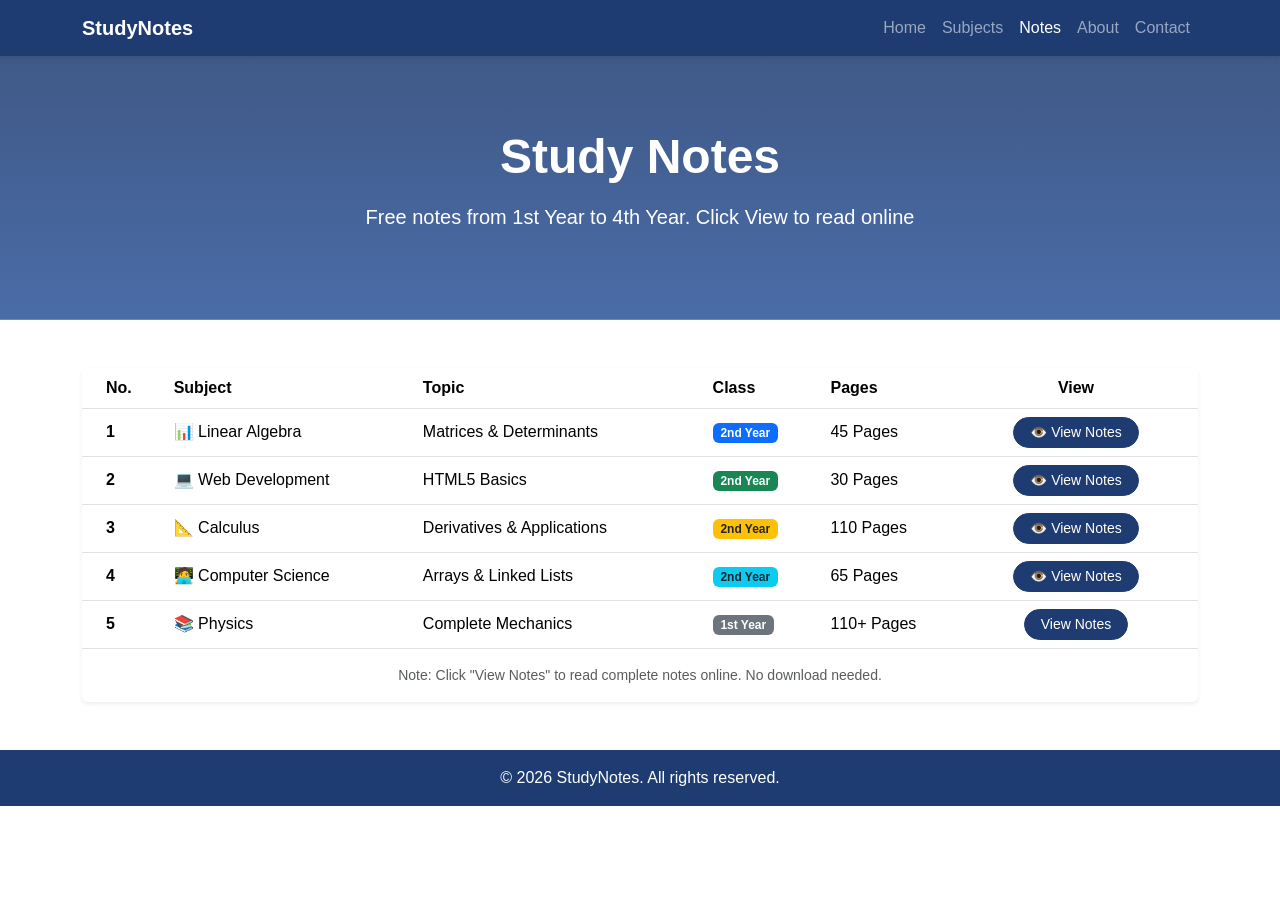
<file: notes.html>
<!DOCTYPE html>
<html lang="en">
<head>
    <meta charset="UTF-8">
    <meta name="viewport" content="width=device-width, initial-scale=1.0">
    <title>Notes - StudyNotes</title>
    <link href="https://cdn.jsdelivr.net/npm/bootstrap@5.3.0/dist/css/bootstrap.min.css" rel="stylesheet">
    <style>
        body { font-family: 'Segoe UI', Tahoma, Geneva, Verdana, sans-serif; }
        .navbar { box-shadow: 0 2px 4px rgba(0,0,0,0.1); }
        .table-hover tbody tr:hover { background-color: #f8f9fa; }
        .btn-primary { background-color: #1e3c72; border-color: #1e3c72; }
        .btn-primary:hover { background-color: #2a5298; border-color: #2a5298; }
    </style>
</head>
<body>

<!-- Navbar -->
<nav class="navbar navbar-expand-lg navbar-dark" style="background-color: #1e3c72;">
    <div class="container">
        <a class="navbar-brand fw-bold" href="index.html">StudyNotes</a>
        <button class="navbar-toggler" type="button" data-bs-toggle="collapse" data-bs-target="#navbarNav">
            <span class="navbar-toggler-icon"></span>
        </button>
        <div class="collapse navbar-collapse" id="navbarNav">
            <ul class="navbar-nav ms-auto">
                <li class="nav-item"><a class="nav-link" href="index.html">Home</a></li>
                <li class="nav-item"><a class="nav-link" href="subjects.html">Subjects</a></li>
                <li class="nav-item"><a class="nav-link active" href="notes.html">Notes</a></li>
                <li class="nav-item"><a class="nav-link" href="about.html">About</a></li>
                <li class="nav-item"><a class="nav-link" href="contact.html">Contact</a></li>
            </ul>
        </div>
    </div>
</nav>

<!-- Hero Section -->
<section class="text-white text-center py-5" style="background: linear-gradient(rgba(30,60,114,0.85), rgba(42,82,152,0.85)), url('https://images.pexels.com/photos/159711/books-bookstore-book-reading-159711.jpeg'); background-size: cover; background-position: center;">
    <div class="container py-4">
        <h1 class="display-5 fw-bold mb-3">Study Notes</h1>
        <p class="lead">Free notes from 1st Year to 4th Year. Click View to read online</p>
    </div>
</section>

<!-- Notes Table Section -->
<section class="py-5">
    <div class="container">
        <div class="card shadow-sm border-0">
            <div class="card-body p-0">
                <div class="table-responsive">
                    <table class="table table-hover mb-0 align-middle">
                        <thead style="background-color: #1e3c72; color: white;">
                            <tr>
                                <th class="ps-4">No.</th>
                                <th>Subject</th>
                                <th>Topic</th>
                                <th>Class</th>
                                <th>Pages</th>
                                <th class="text-center pe-4">View</th>
                            </tr>
                        </thead>
                        <tbody>
                            <tr>
                                <td class="ps-4 fw-bold">1</td>
                                <td>📊 Linear Algebra</td>
                                <td>Matrices & Determinants</td>
                                <td><span class="badge bg-primary">2nd Year</span></td>
                                <td>45 Pages</td>
                                <td class="text-center pe-4">
                                    <a href="linear-algebra-notes.html" class="btn btn-primary btn-sm rounded-pill px-3">👁️ View Notes</a>
                                </td>
                            </tr>
                            <tr>
                                <td class="ps-4 fw-bold">2</td>
                                <td>💻 Web Development</td>
                                <td>HTML5 Basics</td>
                                <td><span class="badge bg-success">2nd Year</span></td>
                                <td>30 Pages</td>
                                <td class="text-center pe-4">
                                    <a href="web-dev-notes.html" class="btn btn-primary btn-sm rounded-pill px-3">👁️ View Notes</a>
                                </td>
                            </tr>
                            <tr>
                                <td class="ps-4 fw-bold">3</td>
                                <td>📐 Calculus</td>
                                <td>Derivatives & Applications</td>
                                <td><span class="badge bg-warning text-dark">2nd Year</span></td>
                                <td>110 Pages</td>
                                <td class="text-center pe-4">
                                    <a href="calculus-notes.html" class="btn btn-primary btn-sm rounded-pill px-3">👁️ View Notes</a>
                                </td>
                            </tr>
                            <tr>
                                <td class="ps-4 fw-bold">4</td>
                                <td>🧑‍💻 Computer Science</td>
                                <td>Arrays & Linked Lists</td>
                                <td><span class="badge bg-info text-dark">2nd Year</span></td>
                                <td>65 Pages</td>
                                <td class="text-center pe-4">
                                    <a href="dsa-notes.html" class="btn btn-primary btn-sm rounded-pill px-3">👁️ View Notes</a>
                                </td>
                            </tr>
                            <tr>
                                <td class="ps-4 fw-bold">5</td>
                                <td>📚 Physics</td>
                                <td>Complete Mechanics</td>
                                <td><span class="badge bg-secondary">1st Year</span></td>
                                <td>110+ Pages</td>
                                <td class="text-center pe-4">
                                    <a href="physics-notes.html" class="btn btn-primary btn-sm rounded-pill px-3"> View Notes</a>
                                </td>
                            </tr>
                        </tbody>
                    </table>
                </div>
            </div>
        <p class="text-muted text-center mt-3 small">Note: Click "View Notes" to read complete notes online. No download needed.</p>
    </div>
</section>

<!-- Footer -->
<footer class="text-center text-white py-3" style="background-color: #1e3c72;">
    <div class="container">
        <p class="mb-0">© 2026 StudyNotes. All rights reserved.</p>
    </div>
</footer>

<script src="https://cdn.jsdelivr.net/npm/bootstrap@5.3.0/dist/js/bootstrap.bundle.min.js"></script>
</body>
</html>
</file>
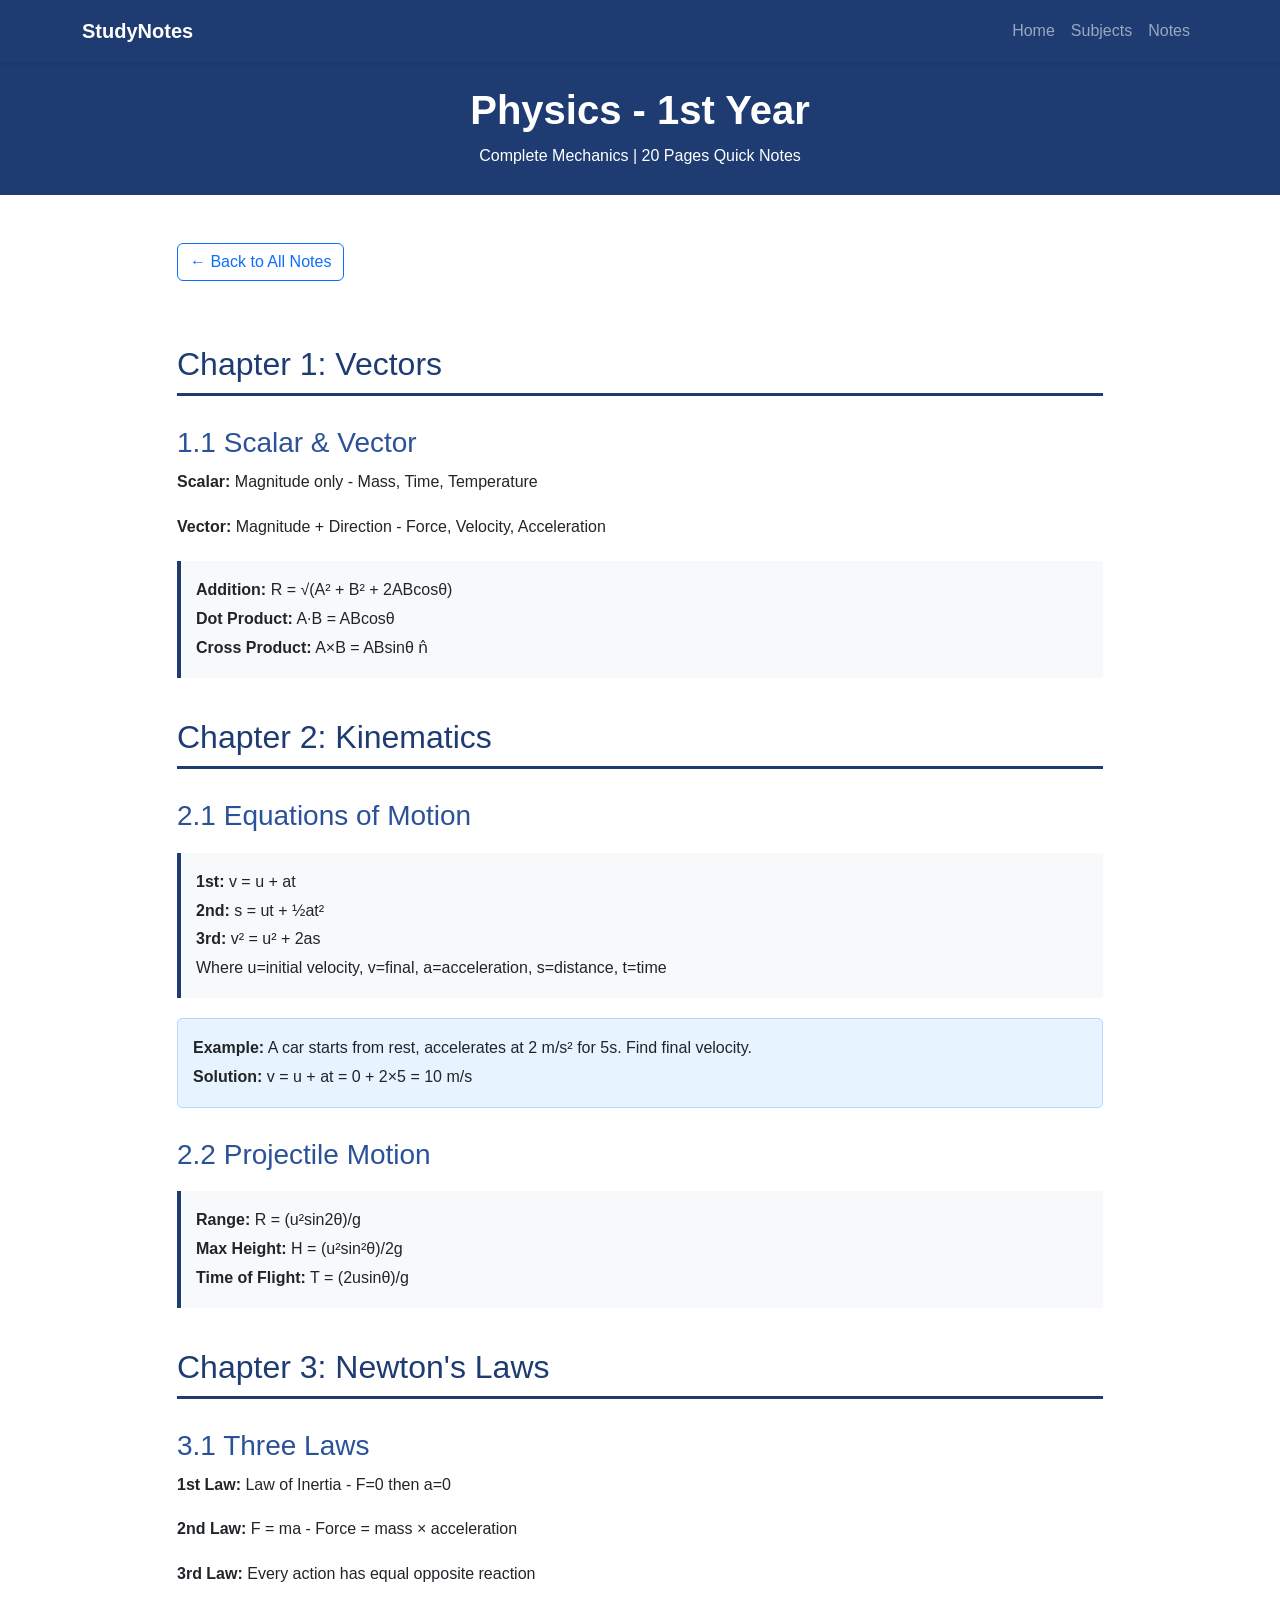
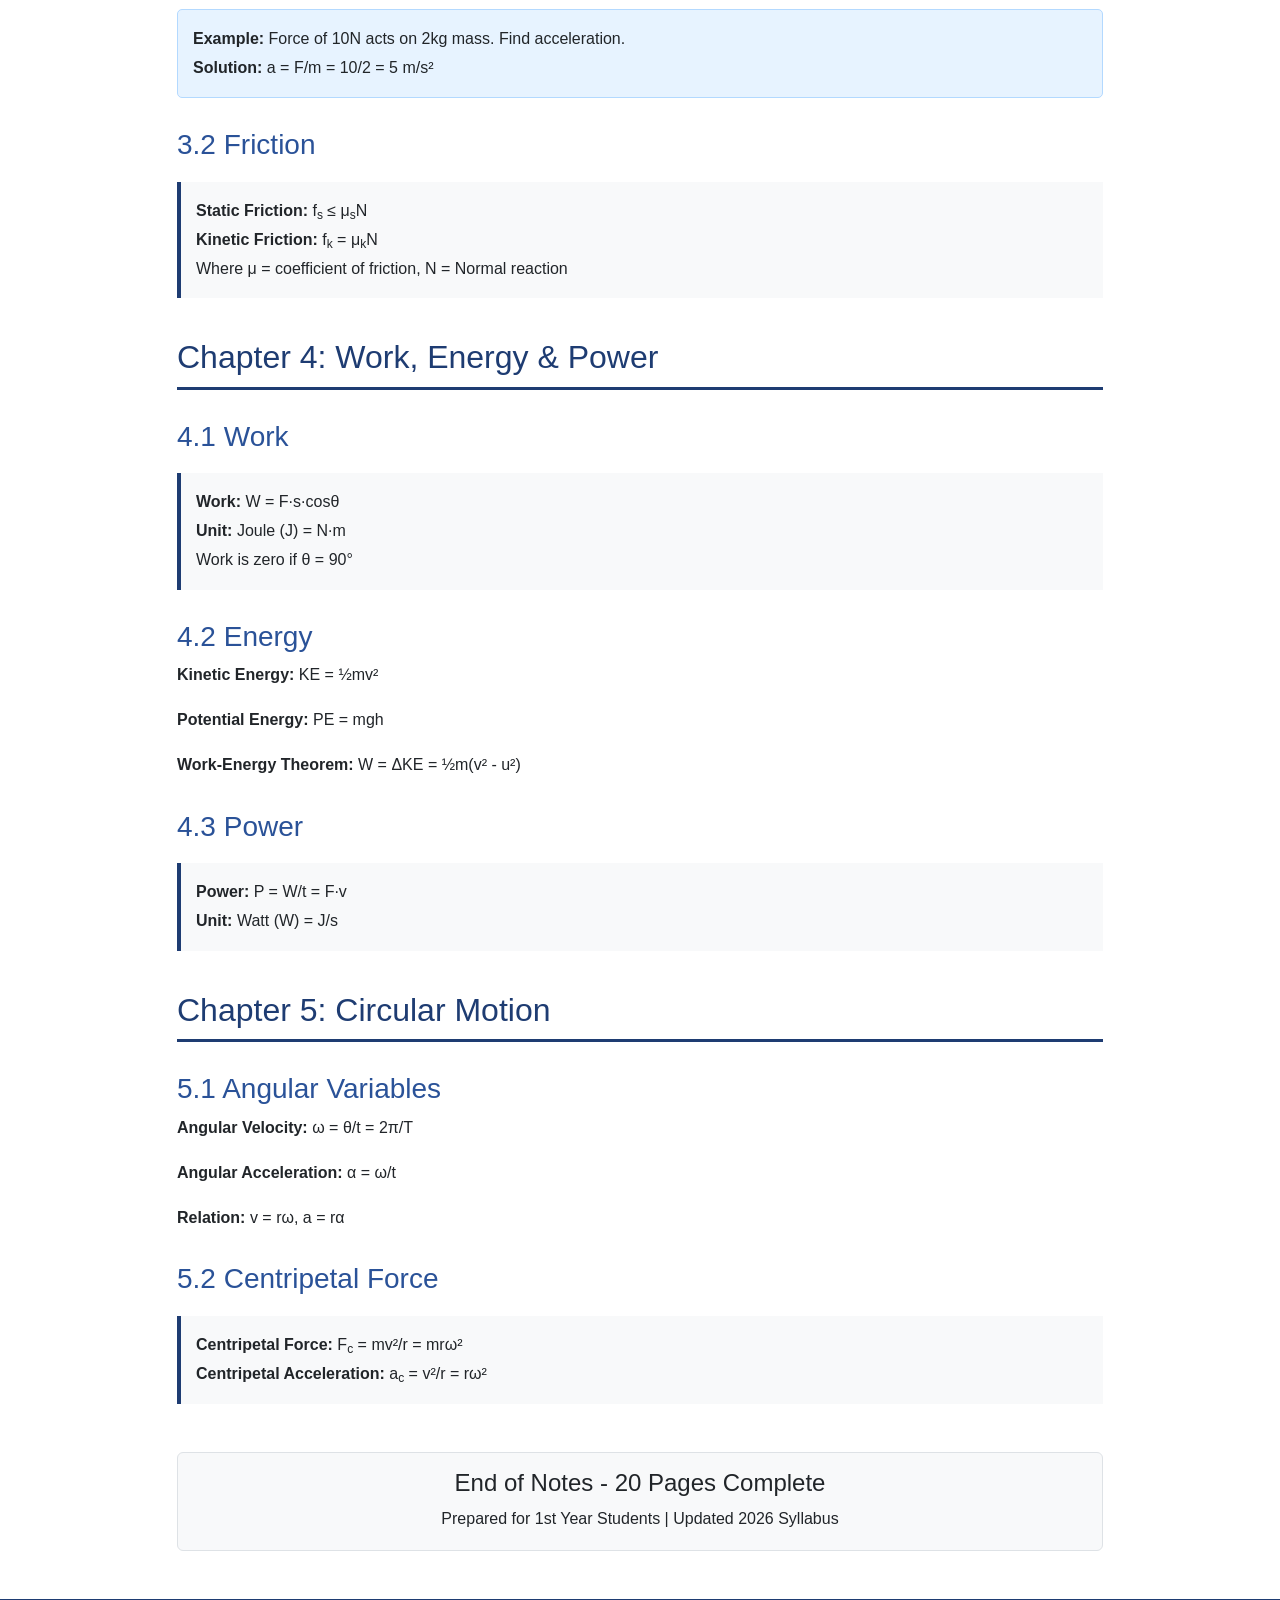
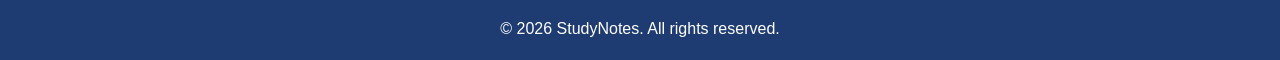
<file: physics-notes.html>
<!DOCTYPE html>
<html lang="en">
<head>
    <meta charset="UTF-8">
    <meta name="viewport" content="width=device-width, initial-scale=1.0">
    <title>Physics Notes - StudyNotes</title>
    <link href="https://cdn.jsdelivr.net/npm/bootstrap@5.3.0/dist/css/bootstrap.min.css" rel="stylesheet">
    <style>
        body { font-family: 'Segoe UI', Tahoma, Geneva, Verdana, sans-serif; line-height: 1.8; }
      .navbar { box-shadow: 0 2px 4px rgba(0,0,0,0.1); }
      .notes-content h2 { color: #1e3c72; border-bottom: 3px solid #1e3c72; padding-bottom: 10px; margin-top: 40px; }
      .notes-content h3 { color: #2a5298; margin-top: 30px; }
      .formula-box { background: #f8f9fa; border-left: 4px solid #1e3c72; padding: 15px; margin: 20px 0; }
      .example-box { background: #e7f3ff; border: 1px solid #b3d9ff; padding: 15px; margin: 20px 0; border-radius: 5px; }
      .btn-primary { background-color: #1e3c72; border-color: #1e3c72; }
    </style>
</head>
<body>

<nav class="navbar navbar-expand-lg navbar-dark" style="background-color: #1e3c72;">
    <div class="container">
        <a class="navbar-brand fw-bold" href="index.html">StudyNotes</a>
        <div class="collapse navbar-collapse" id="navbarNav">
            <ul class="navbar-nav ms-auto">
                <li class="nav-item"><a class="nav-link" href="index.html">Home</a></li>
                <li class="nav-item"><a class="nav-link" href="subjects.html">Subjects</a></li>
                <li class="nav-item"><a class="nav-link" href="notes.html">Notes</a></li>
            </ul>
        </div>
    </div>
</nav>

<section class="text-white text-center py-4" style="background-color: #1e3c72;">
    <div class="container">
        <h1 class="fw-bold">Physics - 1st Year</h1>
        <p class="mb-0">Complete Mechanics | 20 Pages Quick Notes</p>
    </div>
</section>

<section class="py-5">
    <div class="container">
        <div class="row">
            <div class="col-lg-10 mx-auto">
                <a href="notes.html" class="btn btn-outline-primary mb-4">← Back to All Notes</a>
                <div class="notes-content">

                    <h2>Chapter 1: Vectors</h2>
                    <h3>1.1 Scalar & Vector</h3>
                    <p><strong>Scalar:</strong> Magnitude only - Mass, Time, Temperature</p>
                    <p><strong>Vector:</strong> Magnitude + Direction - Force, Velocity, Acceleration</p>

                    <div class="formula-box">
                        <strong>Addition:</strong> R = √(A² + B² + 2ABcosθ)<br>
                        <strong>Dot Product:</strong> A·B = ABcosθ<br>
                        <strong>Cross Product:</strong> A×B = ABsinθ n̂
                    </div>

                    <h2>Chapter 2: Kinematics</h2>
                    <h3>2.1 Equations of Motion</h3>
                    <div class="formula-box">
                        <strong>1st:</strong> v = u + at<br>
                        <strong>2nd:</strong> s = ut + ½at²<br>
                        <strong>3rd:</strong> v² = u² + 2as<br>
                        Where u=initial velocity, v=final, a=acceleration, s=distance, t=time
                    </div>

                    <div class="example-box">
                        <strong>Example:</strong> A car starts from rest, accelerates at 2 m/s² for 5s. Find final velocity.<br>
                        <strong>Solution:</strong> v = u + at = 0 + 2×5 = 10 m/s
                    </div>

                    <h3>2.2 Projectile Motion</h3>
                    <div class="formula-box">
                        <strong>Range:</strong> R = (u²sin2θ)/g<br>
                        <strong>Max Height:</strong> H = (u²sin²θ)/2g<br>
                        <strong>Time of Flight:</strong> T = (2usinθ)/g
                    </div>

                    <h2>Chapter 3: Newton's Laws</h2>
                    <h3>3.1 Three Laws</h3>
                    <p><strong>1st Law:</strong> Law of Inertia - F=0 then a=0</p>
                    <p><strong>2nd Law:</strong> F = ma - Force = mass × acceleration</p>
                    <p><strong>3rd Law:</strong> Every action has equal opposite reaction</p>

                    <div class="example-box">
                        <strong>Example:</strong> Force of 10N acts on 2kg mass. Find acceleration.<br>
                        <strong>Solution:</strong> a = F/m = 10/2 = 5 m/s²
                    </div>

                    <h3>3.2 Friction</h3>
                    <div class="formula-box">
                        <strong>Static Friction:</strong> f<sub>s</sub> ≤ μ<sub>s</sub>N<br>
                        <strong>Kinetic Friction:</strong> f<sub>k</sub> = μ<sub>k</sub>N<br>
                        Where μ = coefficient of friction, N = Normal reaction
                    </div>

                    <h2>Chapter 4: Work, Energy & Power</h2>
                    <h3>4.1 Work</h3>
                    <div class="formula-box">
                        <strong>Work:</strong> W = F·s·cosθ<br>
                        <strong>Unit:</strong> Joule (J) = N·m<br>
                        Work is zero if θ = 90°
                    </div>

                    <h3>4.2 Energy</h3>
                    <p><strong>Kinetic Energy:</strong> KE = ½mv²</p>
                    <p><strong>Potential Energy:</strong> PE = mgh</p>
                    <p><strong>Work-Energy Theorem:</strong> W = ΔKE = ½m(v² - u²)</p>

                    <h3>4.3 Power</h3>
                    <div class="formula-box">
                        <strong>Power:</strong> P = W/t = F·v<br>
                        <strong>Unit:</strong> Watt (W) = J/s
                    </div>

                    <h2>Chapter 5: Circular Motion</h2>
                    <h3>5.1 Angular Variables</h3>
                    <p><strong>Angular Velocity:</strong> ω = θ/t = 2π/T</p>
                    <p><strong>Angular Acceleration:</strong> α = ω/t</p>
                    <p><strong>Relation:</strong> v = rω, a = rα</p>

                    <h3>5.2 Centripetal Force</h3>
                    <div class="formula-box">
                        <strong>Centripetal Force:</strong> F<sub>c</sub> = mv²/r = mrω²<br>
                        <strong>Centripetal Acceleration:</strong> a<sub>c</sub> = v²/r = rω²
                    </div>

                    <div class="mt-5 p-3 bg-light border rounded">
                        <h4 class="text-center">End of Notes - 20 Pages Complete</h4>
                        <p class="text-center mb-0">Prepared for 1st Year Students | Updated 2026 Syllabus</p>
                    </div>

                </div>
            </div>
        </div>
    </div>
</section>

<footer class="text-center text-white py-3" style="background-color: #1e3c72;">
    <div class="container">
        <p class="mb-0">© 2026 StudyNotes. All rights reserved.</p>
    </div>
</footer>

<script src="https://cdn.jsdelivr.net/npm/bootstrap@5.3.0/dist/js/bootstrap.bundle.min.js"></script>
</body>
</html>
</file>
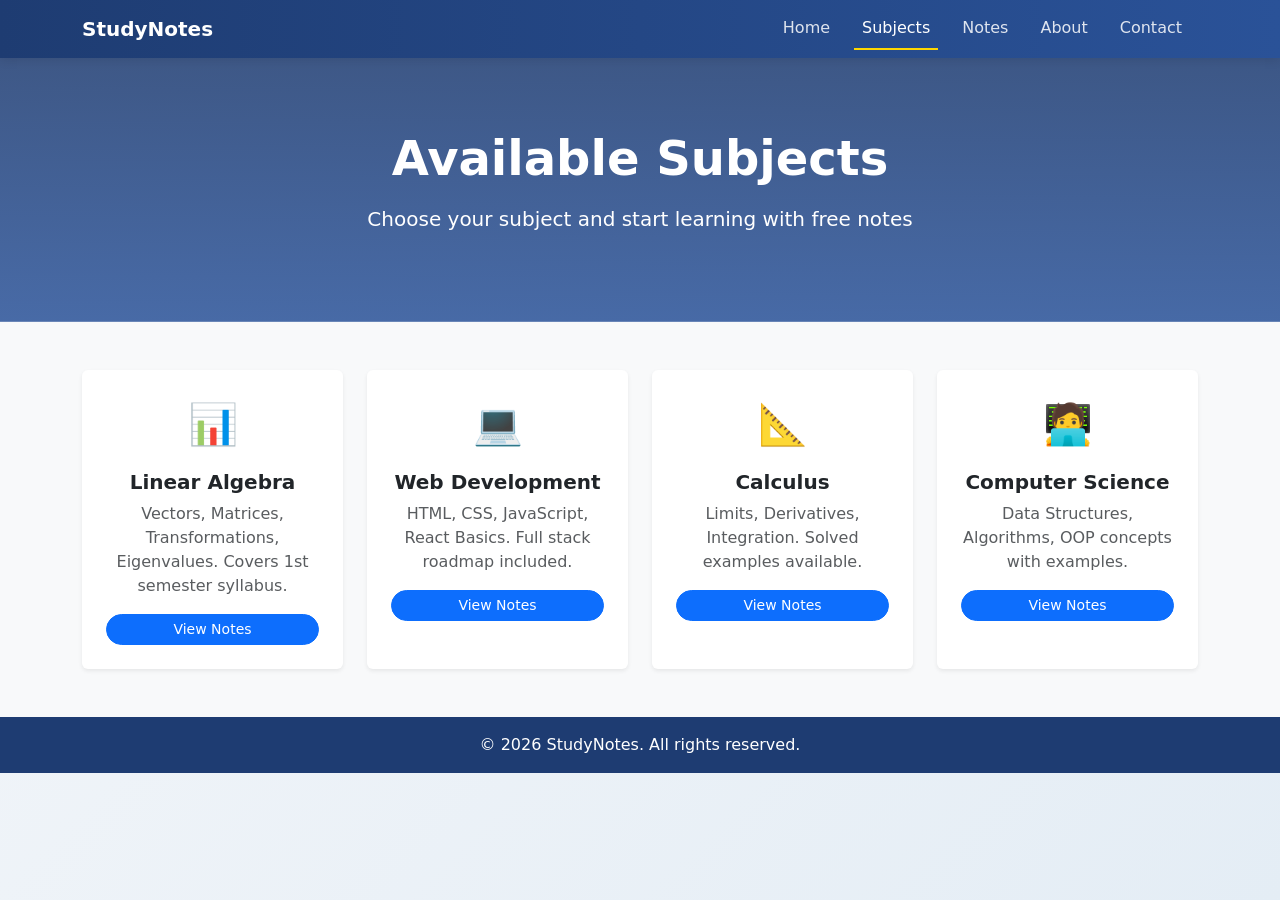
<file: subjects.html>
<!DOCTYPE html>
<html lang="en">
<head>
    <meta charset="UTF-8">
    <meta name="viewport" content="width=device-width, initial-scale=1.0">
    <title>Subjects - StudyNotes</title>
    <link rel="stylesheet" href="style.css">
    <link href="https://cdn.jsdelivr.net/npm/bootstrap@5.3.3/dist/css/bootstrap.min.css" rel="stylesheet">
</head>
<body>
<!-- Navbar - same as home page -->
<nav class="navbar navbar-expand-lg navbar-dark" style="background-color: #1e3c72;">
    <div class="container">
        <a class="navbar-brand fw-bold" href="index.html">StudyNotes</a>
        <button class="navbar-toggler" type="button" data-bs-toggle="collapse" data-bs-target="#navbarNav">
            <span class="navbar-toggler-icon"></span>
        </button>
        <div class="collapse navbar-collapse" id="navbarNav">
            <ul class="navbar-nav ms-auto">
                <li class="nav-item"><a class="nav-link" href="index.html">Home</a></li>
                <li class="nav-item"><a class="nav-link active" href="subjects.html">Subjects</a></li>
                <li class="nav-item"><a class="nav-link" href="notes.html">Notes</a></li>
                <li class="nav-item"><a class="nav-link" href="about.html">About</a></li>
                <li class="nav-item"><a class="nav-link" href="contact.html">Contact</a></li>
            </ul>
        </div>
    </div>
</nav>

<!-- Hero Section -->
<section class="text-white text-center py-5" style="background: linear-gradient(rgba(30,60,114,0.85), rgba(42,82,152,0.85)), url('https://images.pexels.com/photos/159711/books-bookstore-book-reading-159711.jpeg'); background-size: cover; background-position: center;">
    <div class="container py-4">
        <h1 class="display-5 fw-bold mb-3">Available Subjects</h1>
        <p class="lead">Choose your subject and start learning with free notes</p>
    </div>
</section>

<!-- Subjects Cards -->
<section class="py-5 bg-light">
    <div class="container">
        <div class="row g-4">
            <!-- Linear Algebra -->
            <div class="col-md-6 col-lg-3">
                <div class="card h-100 shadow-sm border-0 text-center p-4">
                    <div class="fs-1 mb-3">📊</div>
                    <h5 class="fw-bold">Linear Algebra</h5>
                    <p class="text-muted mb-3">Vectors, Matrices, Transformations, Eigenvalues. Covers 1st semester syllabus.</p>
                    <a href="notes.html" class="btn btn-primary btn-sm rounded-pill">View Notes</a>
                </div>
            </div>
            
            <!-- Web Development -->
            <div class="col-md-6 col-lg-3">
                <div class="card h-100 shadow-sm border-0 text-center p-4">
                    <div class="fs-1 mb-3">💻</div>
                    <h5 class="fw-bold">Web Development</h5>
                    <p class="text-muted mb-3">HTML, CSS, JavaScript, React Basics. Full stack roadmap included.</p>
                    <a href="notes.html" class="btn btn-primary btn-sm rounded-pill">View Notes</a>
                </div>
            </div>
            
            <!-- Calculus -->
            <div class="col-md-6 col-lg-3">
                <div class="card h-100 shadow-sm border-0 text-center p-4">
                    <div class="fs-1 mb-3">📐</div>
                    <h5 class="fw-bold">Calculus</h5>
                    <p class="text-muted mb-3">Limits, Derivatives, Integration. Solved examples available.</p>
                    <a href="calculus-notes.html" class="btn btn-primary btn-sm rounded-pill">View Notes</a>
                </div>
            </div>
            
            <!-- Computer Science -->
            <div class="col-md-6 col-lg-3">
                <div class="card h-100 shadow-sm border-0 text-center p-4">
                    <div class="fs-1 mb-3">🧑‍💻</div>
                    <h5 class="fw-bold">Computer Science</h5>
                    <p class="text-muted mb-3">Data Structures, Algorithms, OOP concepts with examples.</p>
                    <a href="notes.html" class="btn btn-primary btn-sm rounded-pill">View Notes</a>
                </div>
            </div>
        </div>
    </div>
</section>

<!-- Footer -->
<footer class="text-center text-white py-3" style="background-color: #1e3c72;">
    <div class="container">
        <p class="mb-0">© 2026 StudyNotes. All rights reserved.</p>
    </div>
</footer>

<!-- Bootstrap JS -->
<script src="https://cdn.jsdelivr.net/npm/bootstrap@5.3.0/dist/js/bootstrap.bundle.min.js"></script>
</body>
</html>
</file>
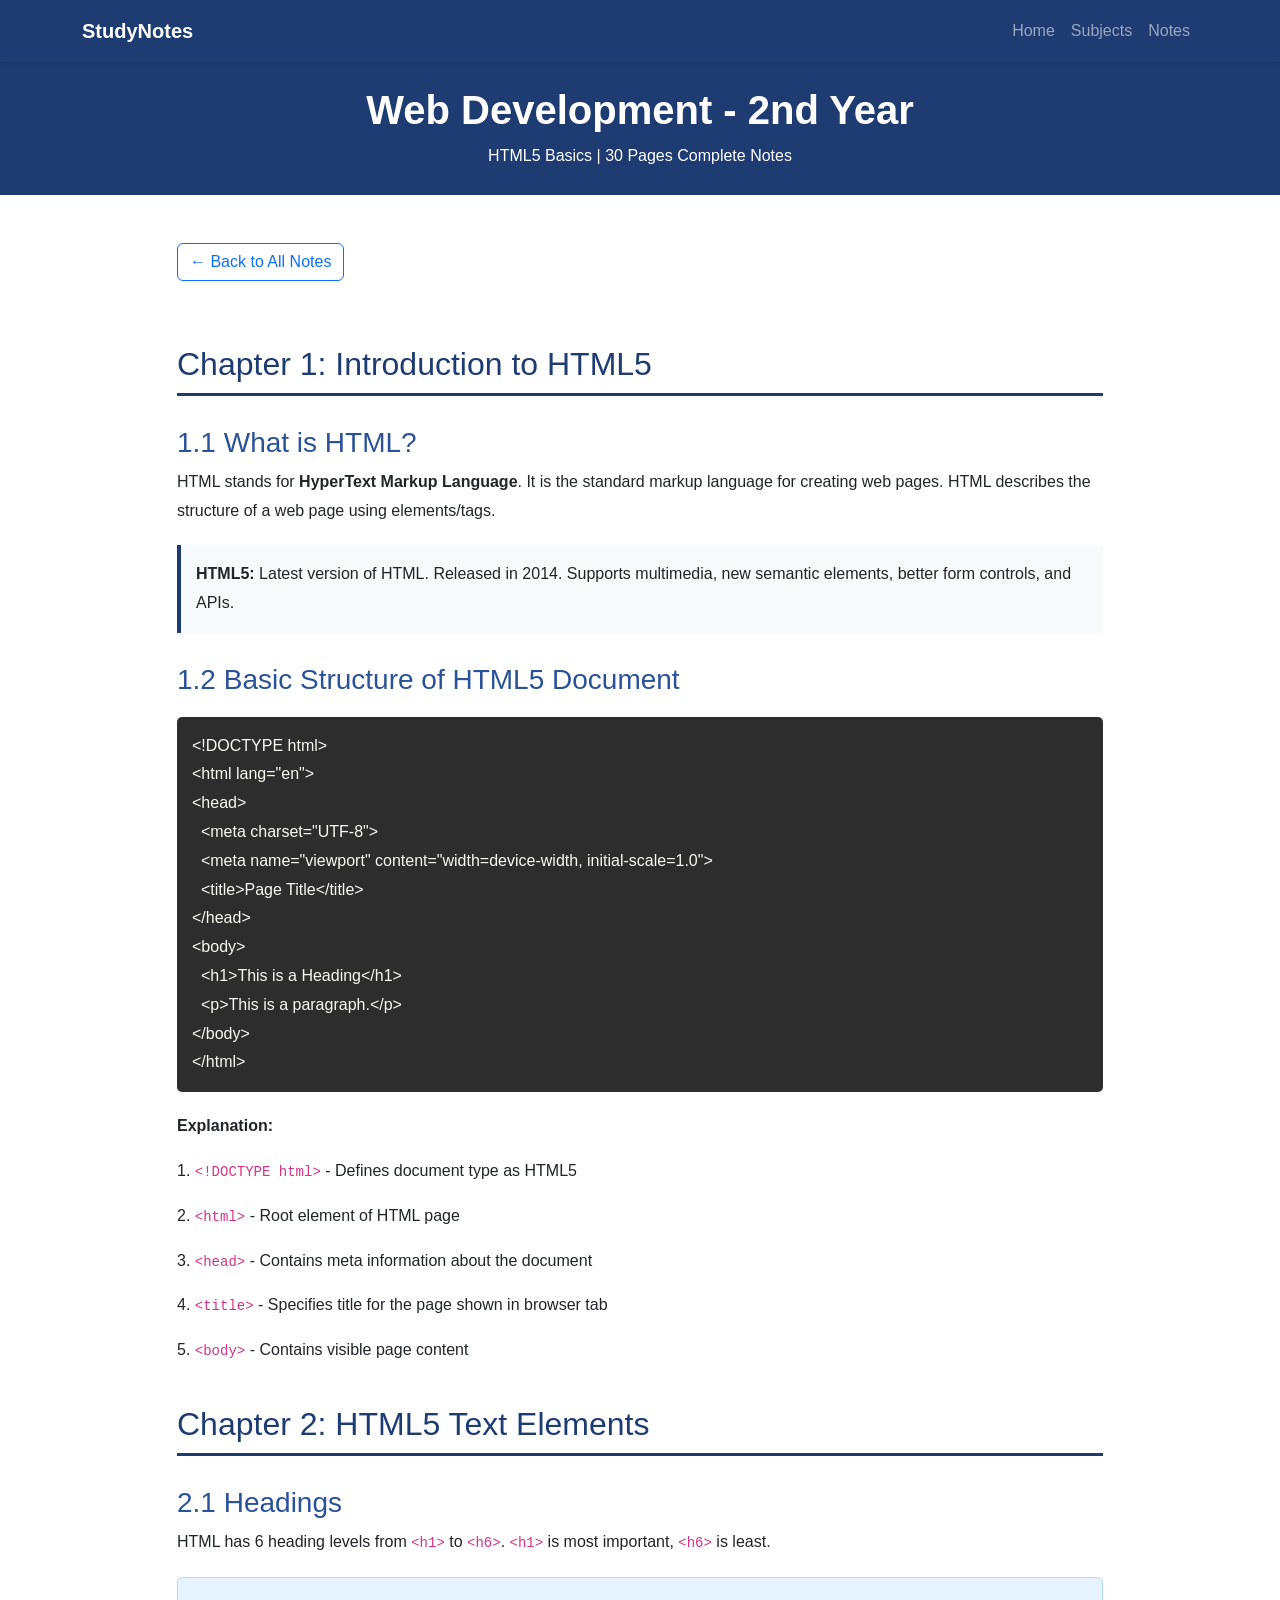
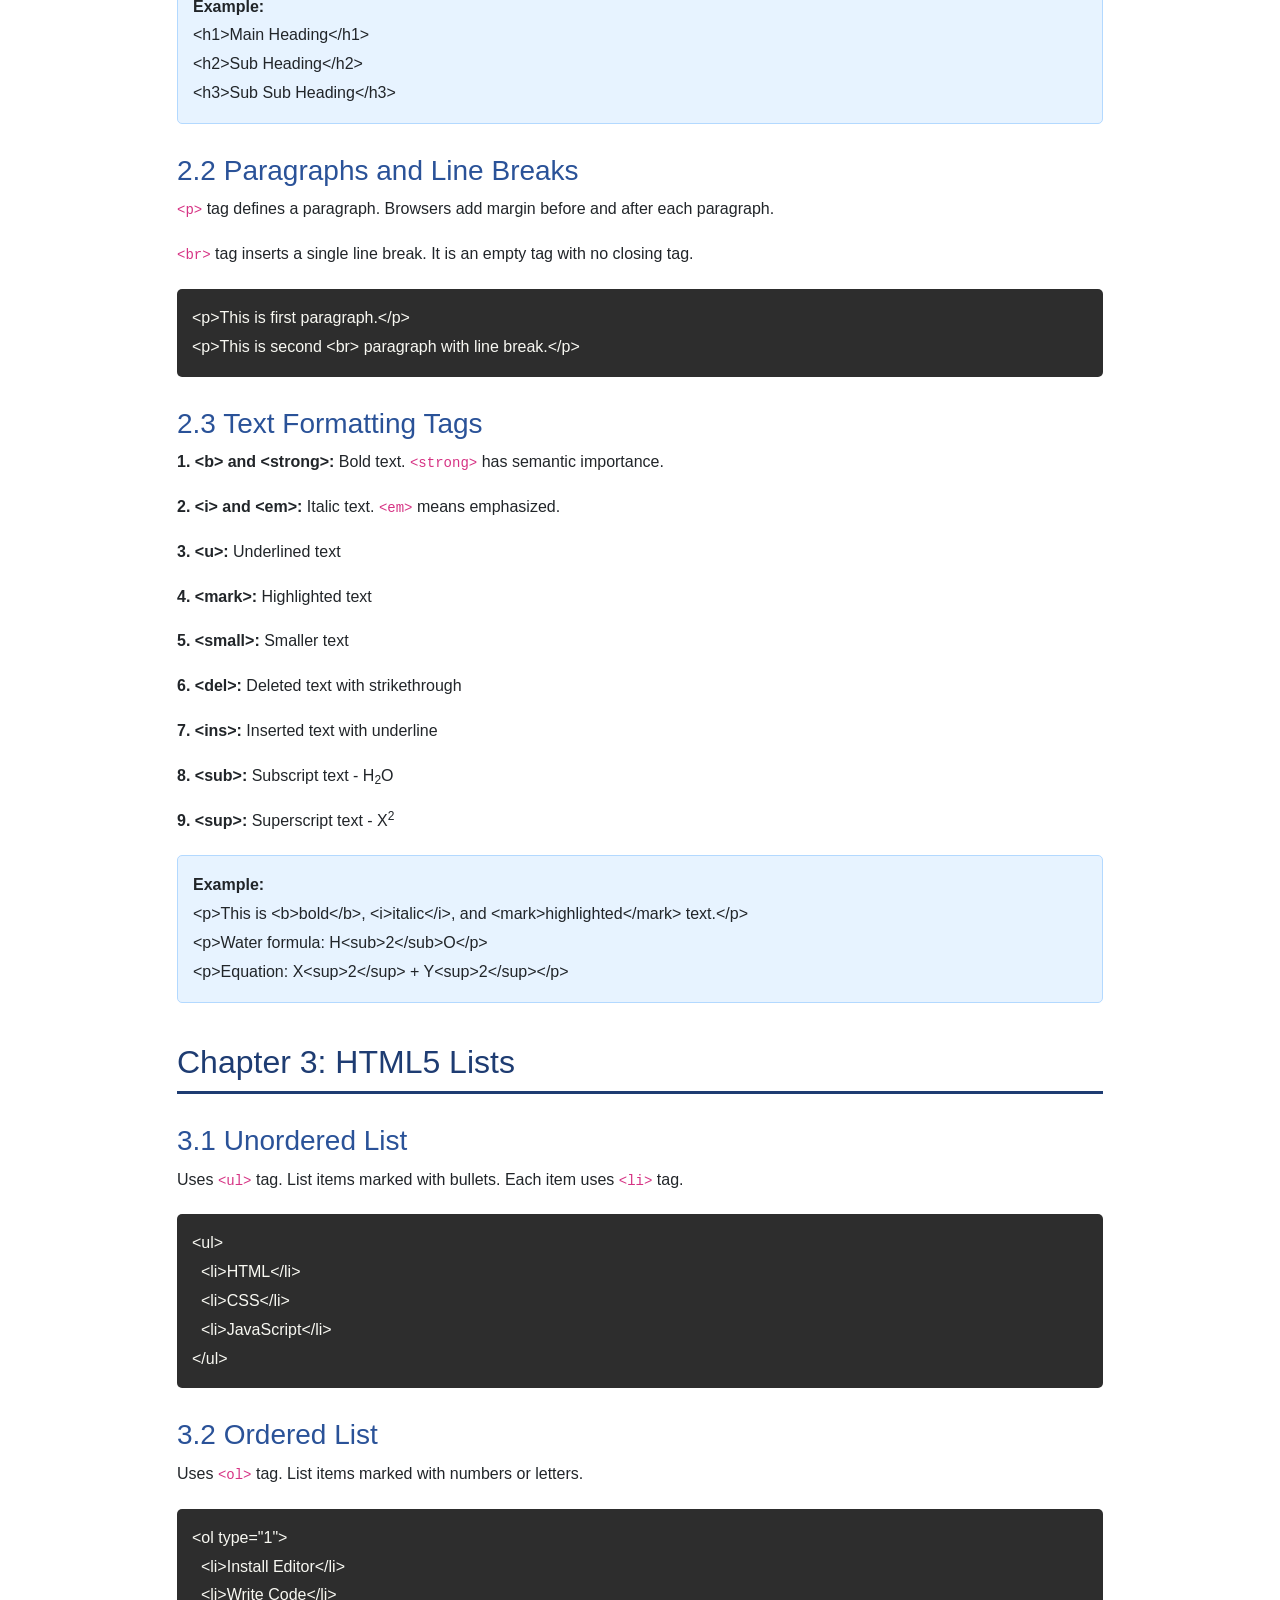
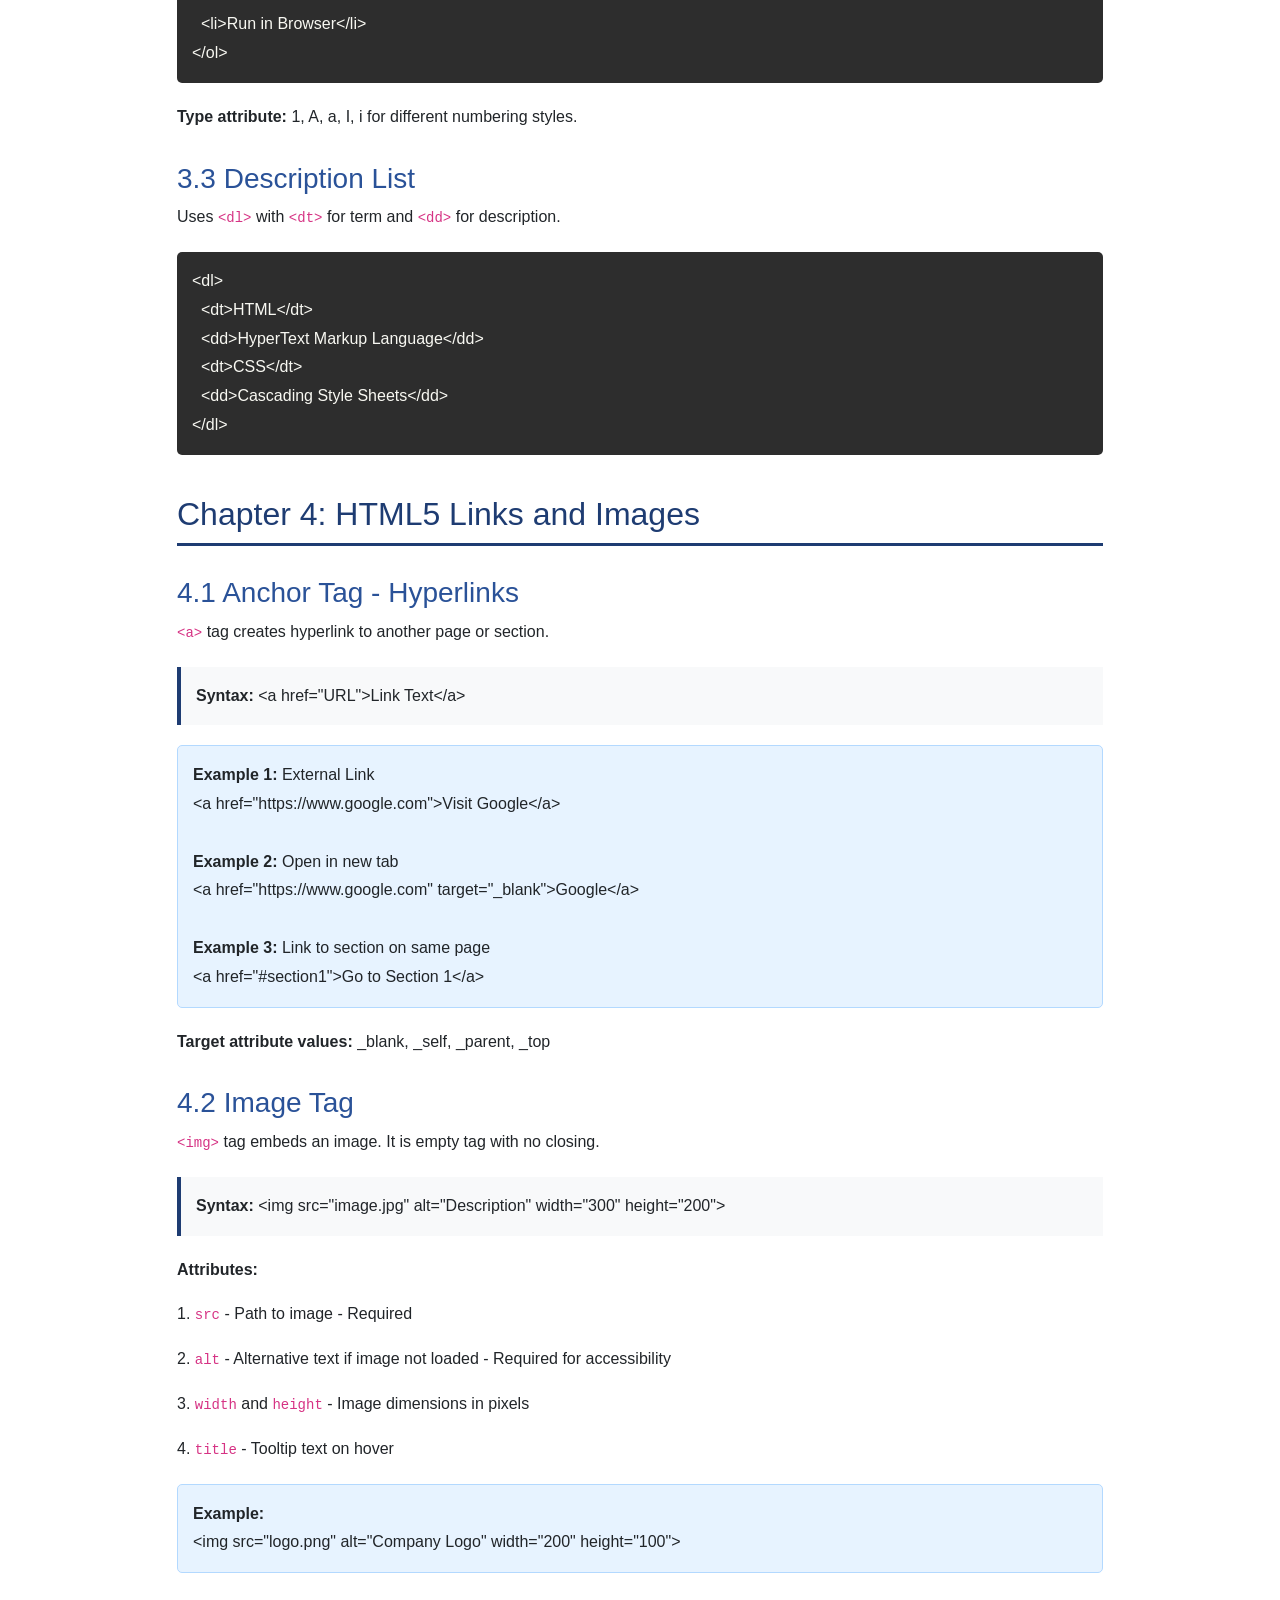
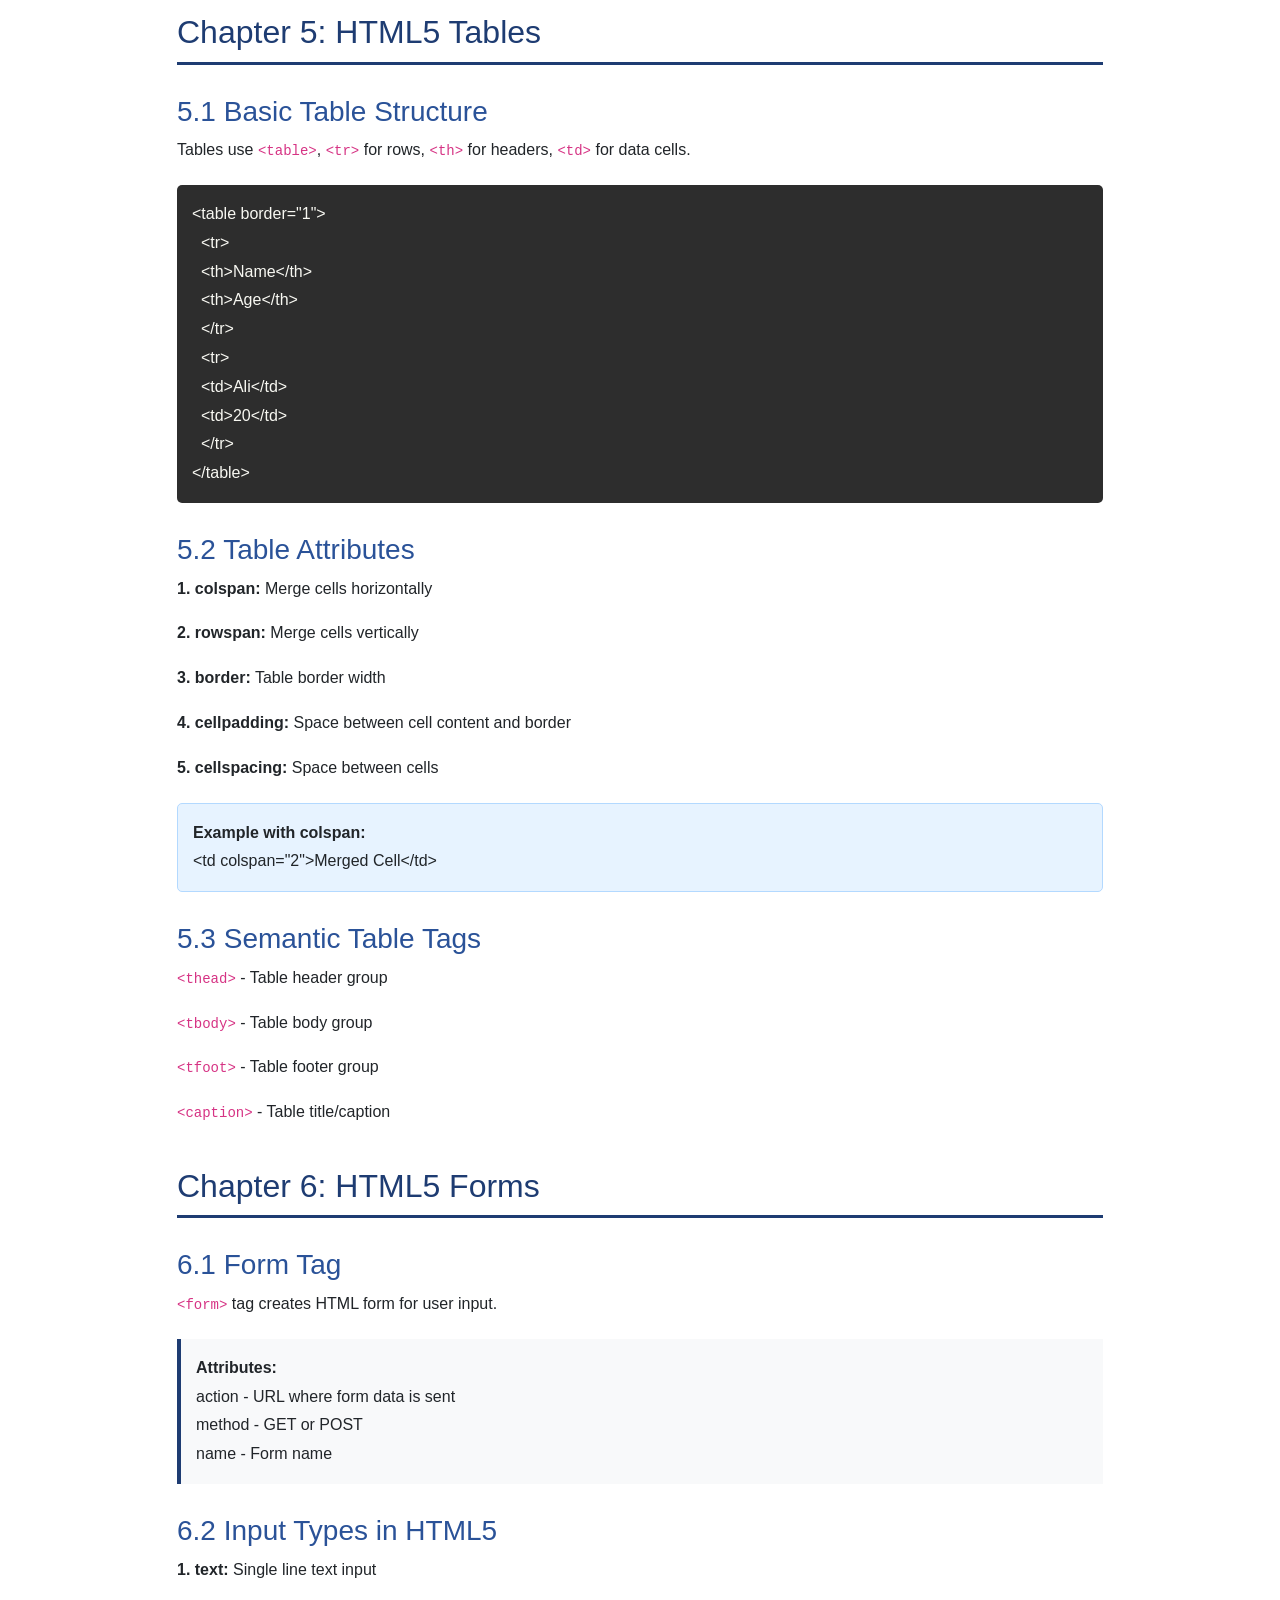
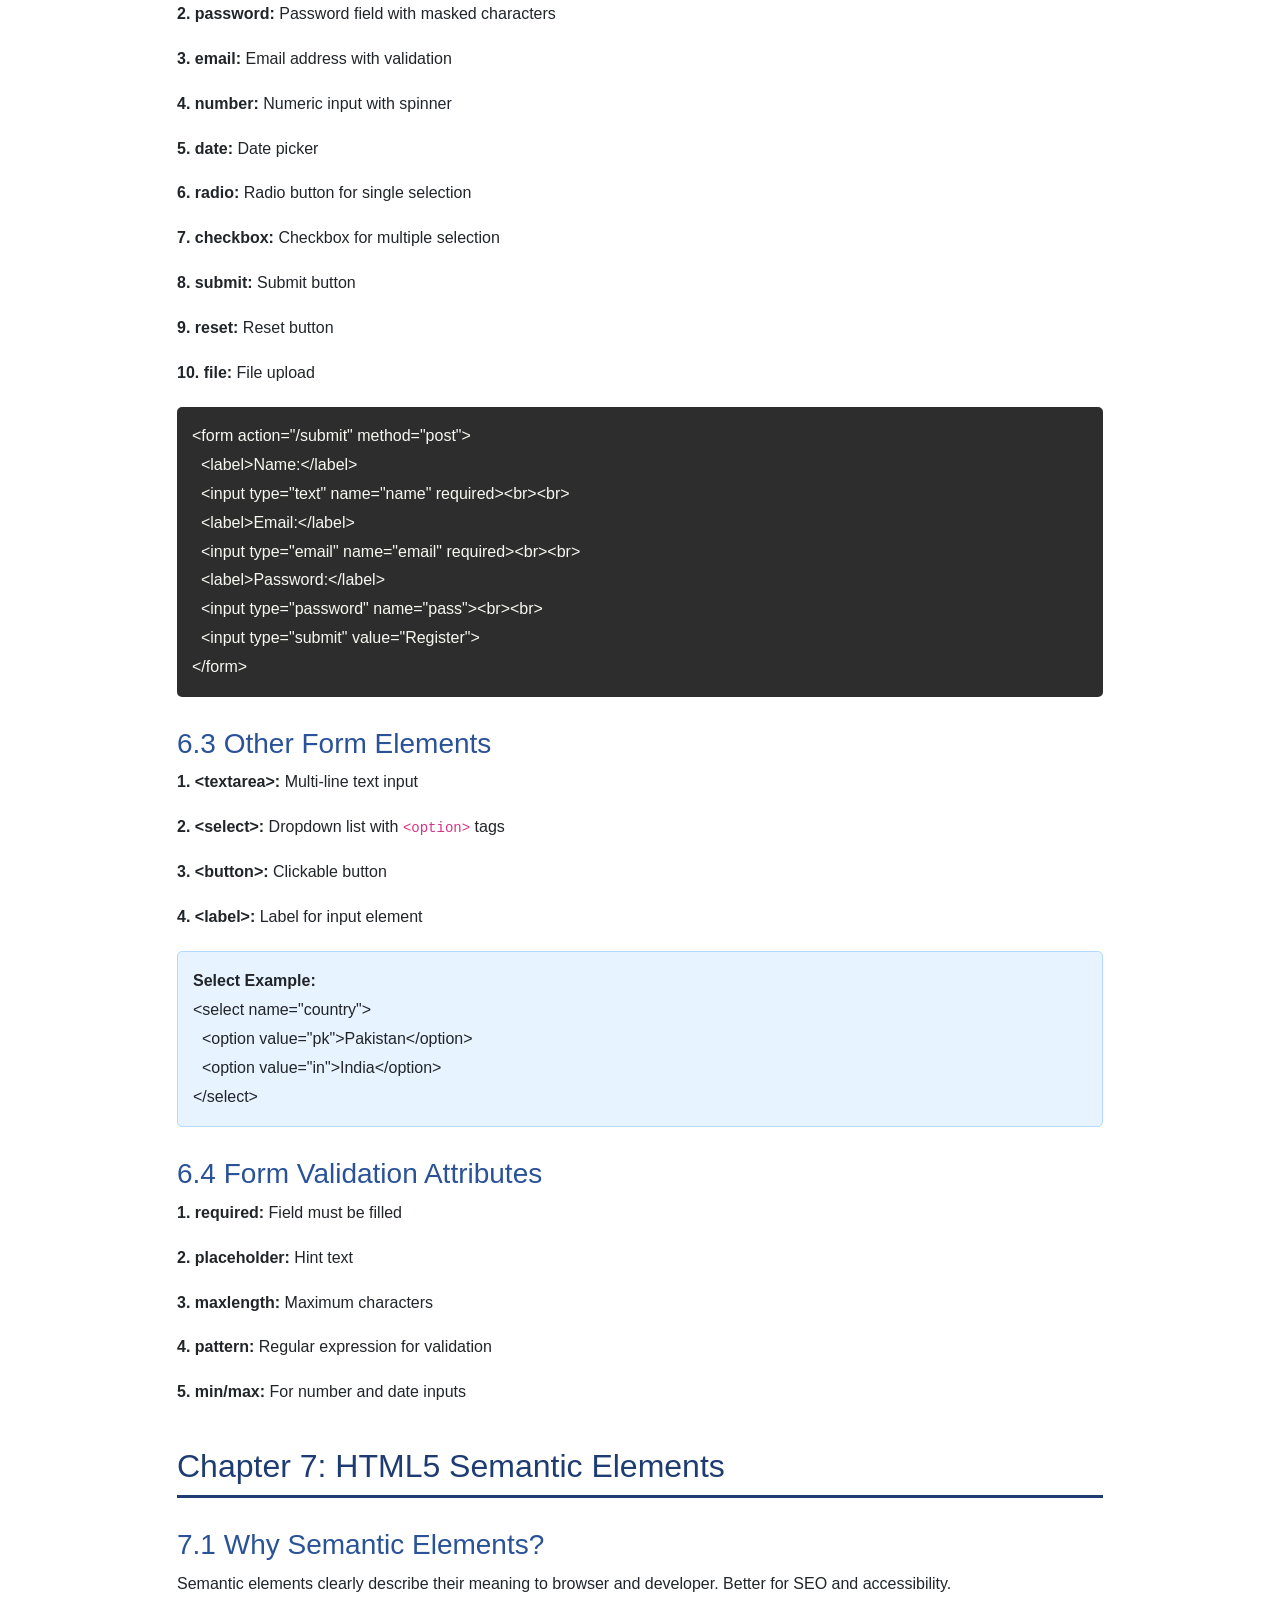
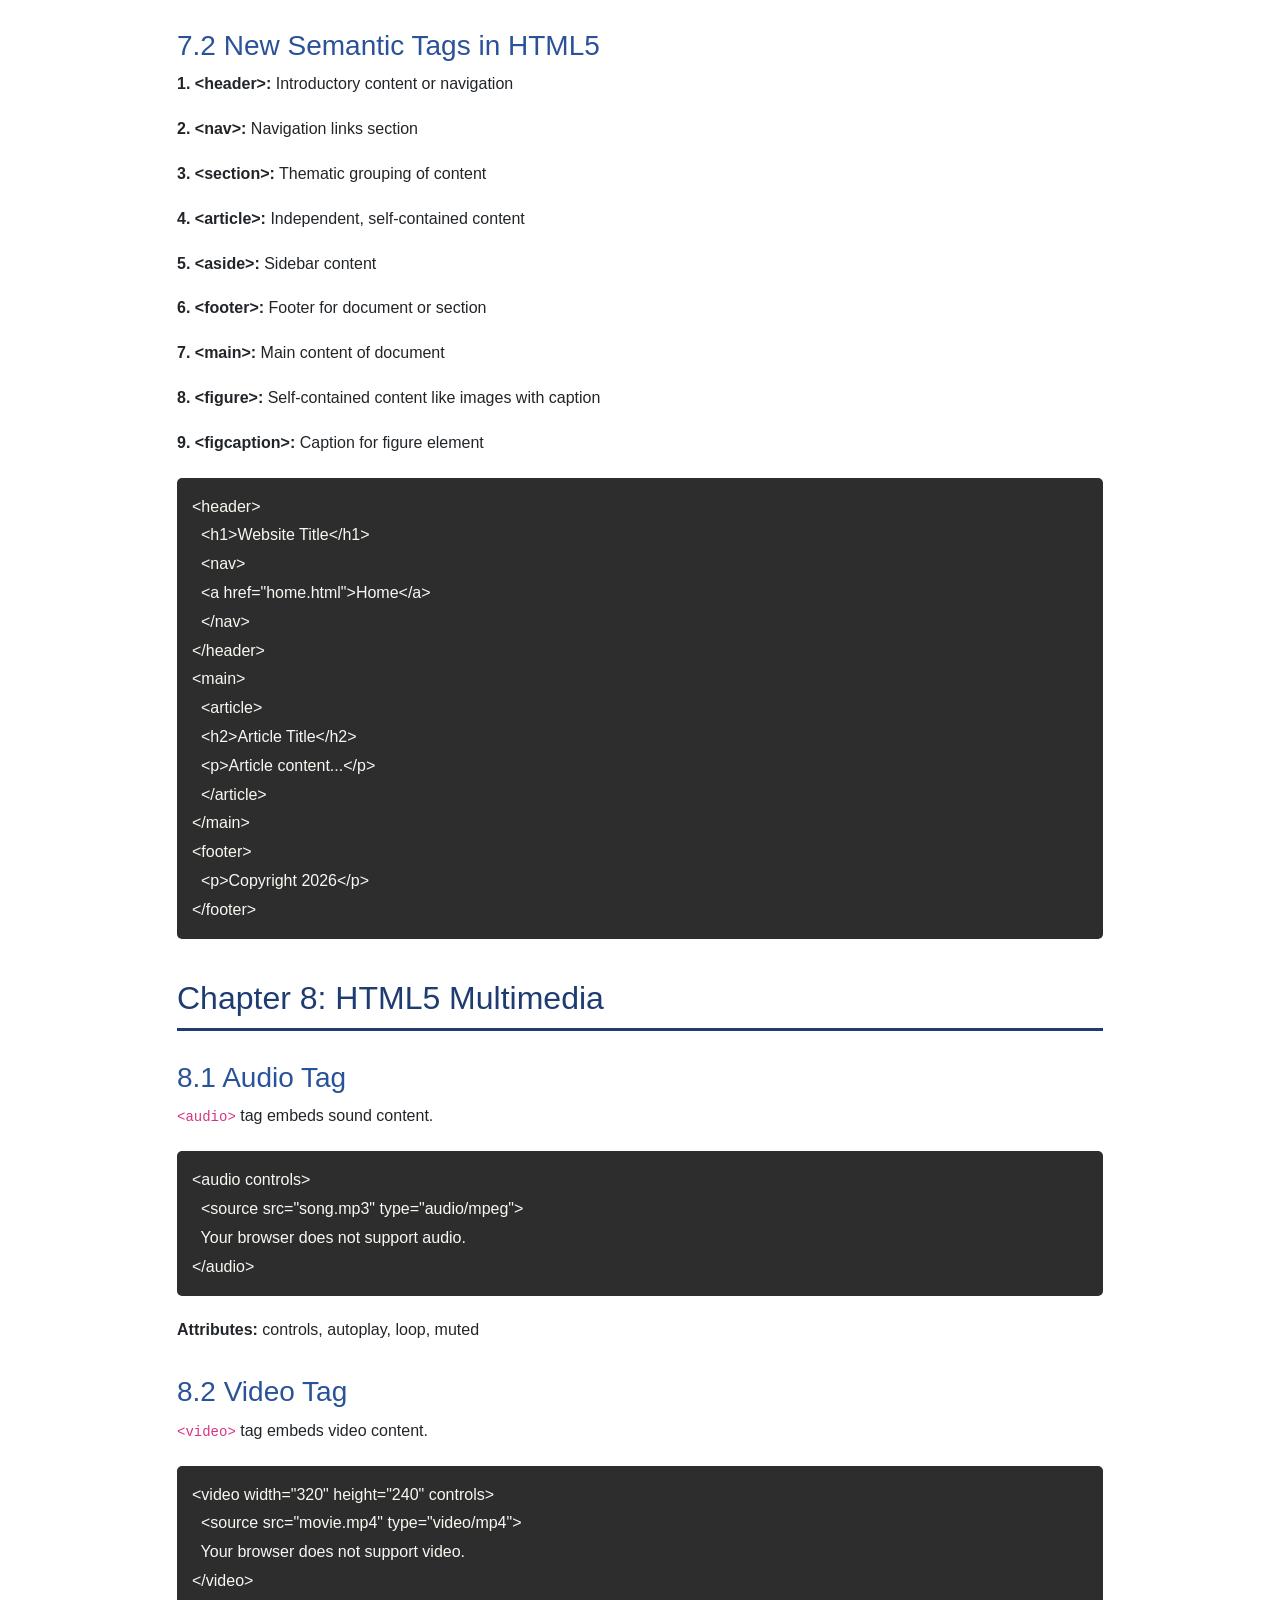
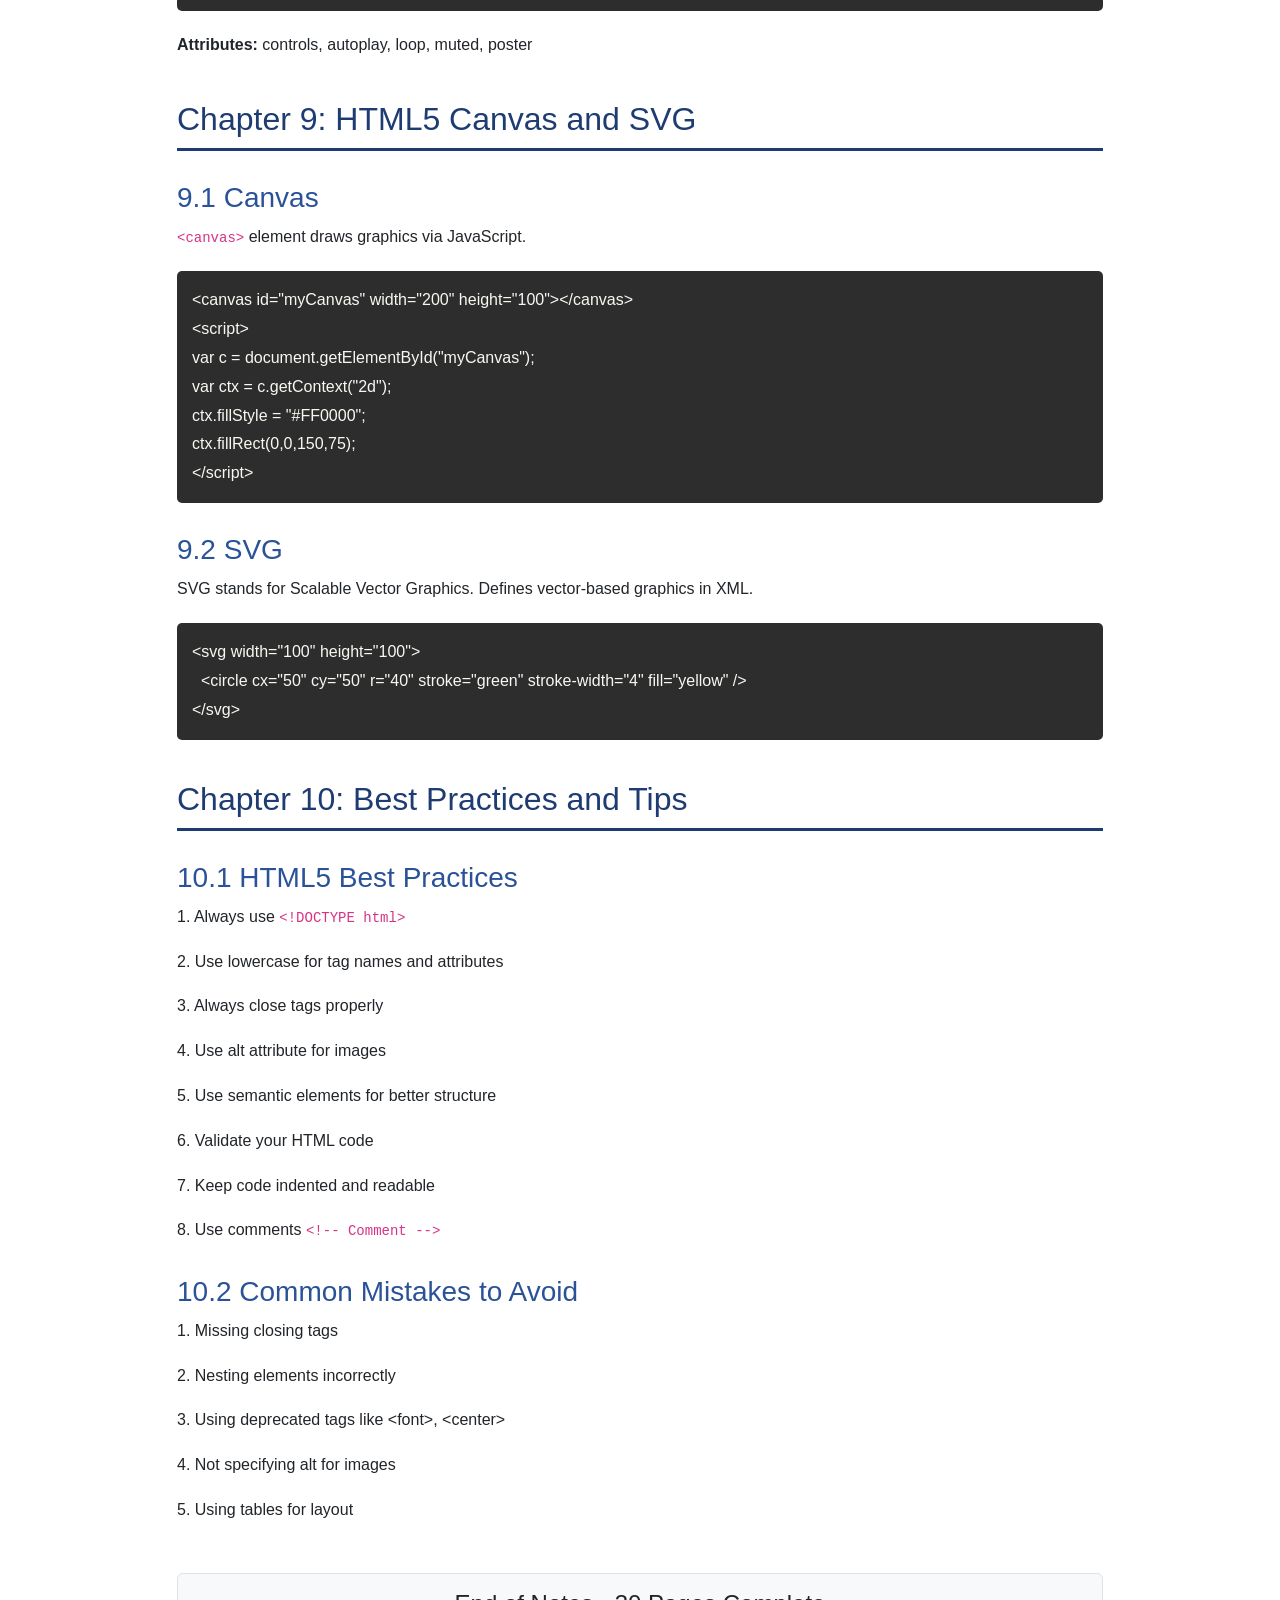
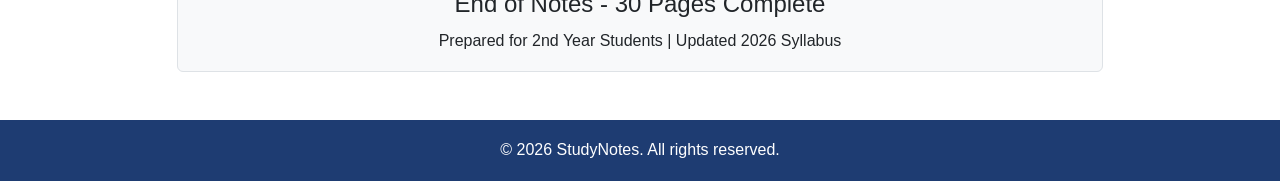
<file: web-dev-notes.html>
<!DOCTYPE html>
<html lang="en">
<head>
    <meta charset="UTF-8">
    <meta name="viewport" content="width=device-width, initial-scale=1.0">
    <title>Web Development Notes - StudyNotes</title>
    <link href="https://cdn.jsdelivr.net/npm/bootstrap@5.3.0/dist/css/bootstrap.min.css" rel="stylesheet">
    <style>
        body { font-family: 'Segoe UI', Tahoma, Geneva, Verdana, sans-serif; line-height: 1.8; }
        .navbar { box-shadow: 0 2px 4px rgba(0,0,0,0.1); }
        .notes-content h2 { color: #1e3c72; border-bottom: 3px solid #1e3c72; padding-bottom: 10px; margin-top: 40px; }
        .notes-content h3 { color: #2a5298; margin-top: 30px; }
        .formula-box { background: #f8f9fa; border-left: 4px solid #1e3c72; padding: 15px; margin: 20px 0; }
        .example-box { background: #e7f3ff; border: 1px solid #b3d9ff; padding: 15px; margin: 20px 0; border-radius: 5px; }
        .code-box { background: #2d2d2d; color: #f8f8f2; padding: 15px; margin: 20px 0; border-radius: 5px; overflow-x: auto; }
        .btn-primary { background-color: #1e3c72; border-color: #1e3c72; }
        code { color: #d63384; }
    </style>
</head>
<body>

<!-- Navbar -->
<nav class="navbar navbar-expand-lg navbar-dark" style="background-color: #1e3c72;">
    <div class="container">
        <a class="navbar-brand fw-bold" href="index.html">StudyNotes</a>
        <button class="navbar-toggler" type="button" data-bs-toggle="collapse" data-bs-target="#navbarNav">
            <span class="navbar-toggler-icon"></span>
        </button>
        <div class="collapse navbar-collapse" id="navbarNav">
            <ul class="navbar-nav ms-auto">
                <li class="nav-item"><a class="nav-link" href="index.html">Home</a></li>
                <li class="nav-item"><a class="nav-link" href="subjects.html">Subjects</a></li>
                <li class="nav-item"><a class="nav-link" href="notes.html">Notes</a></li>
            </ul>
        </div>
    </div>
</nav>

<!-- Header -->
<section class="text-white text-center py-4" style="background-color: #1e3c72;">
    <div class="container">
        <h1 class="fw-bold">Web Development - 2nd Year</h1>
        <p class="mb-0">HTML5 Basics | 30 Pages Complete Notes</p>
    </div>
</section>

<!-- Notes Content -->
<section class="py-5">
    <div class="container">
        <div class="row">
            <div class="col-lg-10 mx-auto">
                <a href="notes.html" class="btn btn-outline-primary mb-4">← Back to All Notes</a>
                
                <div class="notes-content">
                    
                    <h2>Chapter 1: Introduction to HTML5</h2>
                    <h3>1.1 What is HTML?</h3>
                    <p>HTML stands for <strong>HyperText Markup Language</strong>. It is the standard markup language for creating web pages. HTML describes the structure of a web page using elements/tags.</p>
                    
                    <div class="formula-box">
                        <strong>HTML5:</strong> Latest version of HTML. Released in 2014. Supports multimedia, new semantic elements, better form controls, and APIs.
                    </div>

                    <h3>1.2 Basic Structure of HTML5 Document</h3>
                    <div class="code-box">
&lt;!DOCTYPE html&gt;<br>
&lt;html lang="en"&gt;<br>
&lt;head&gt;<br>
&nbsp;&nbsp;&lt;meta charset="UTF-8"&gt;<br>
&nbsp;&nbsp;&lt;meta name="viewport" content="width=device-width, initial-scale=1.0"&gt;<br>
&nbsp;&nbsp;&lt;title&gt;Page Title&lt;/title&gt;<br>
&lt;/head&gt;<br>
&lt;body&gt;<br>
&nbsp;&nbsp;&lt;h1&gt;This is a Heading&lt;/h1&gt;<br>
&nbsp;&nbsp;&lt;p&gt;This is a paragraph.&lt;/p&gt;<br>
&lt;/body&gt;<br>
&lt;/html&gt;
                    </div>

                    <p><strong>Explanation:</strong></p>
                    <p>1. <code>&lt;!DOCTYPE html&gt;</code> - Defines document type as HTML5</p>
                    <p>2. <code>&lt;html&gt;</code> - Root element of HTML page</p>
                    <p>3. <code>&lt;head&gt;</code> - Contains meta information about the document</p>
                    <p>4. <code>&lt;title&gt;</code> - Specifies title for the page shown in browser tab</p>
                    <p>5. <code>&lt;body&gt;</code> - Contains visible page content</p>

                    <h2>Chapter 2: HTML5 Text Elements</h2>
                    <h3>2.1 Headings</h3>
                    <p>HTML has 6 heading levels from <code>&lt;h1&gt;</code> to <code>&lt;h6&gt;</code>. <code>&lt;h1&gt;</code> is most important, <code>&lt;h6&gt;</code> is least.</p>
                    
                    <div class="example-box">
                        <strong>Example:</strong><br>
                        &lt;h1&gt;Main Heading&lt;/h1&gt;<br>
                        &lt;h2&gt;Sub Heading&lt;/h2&gt;<br>
                        &lt;h3&gt;Sub Sub Heading&lt;/h3&gt;
                    </div>

                    <h3>2.2 Paragraphs and Line Breaks</h3>
                    <p><code>&lt;p&gt;</code> tag defines a paragraph. Browsers add margin before and after each paragraph.</p>
                    <p><code>&lt;br&gt;</code> tag inserts a single line break. It is an empty tag with no closing tag.</p>

                    <div class="code-box">
&lt;p&gt;This is first paragraph.&lt;/p&gt;<br>
&lt;p&gt;This is second &lt;br&gt; paragraph with line break.&lt;/p&gt;
                    </div>

                    <h3>2.3 Text Formatting Tags</h3>
                    <p><strong>1. &lt;b&gt; and &lt;strong&gt;:</strong> Bold text. <code>&lt;strong&gt;</code> has semantic importance.</p>
                    <p><strong>2. &lt;i&gt; and &lt;em&gt;:</strong> Italic text. <code>&lt;em&gt;</code> means emphasized.</p>
                    <p><strong>3. &lt;u&gt;:</strong> Underlined text</p>
                    <p><strong>4. &lt;mark&gt;:</strong> Highlighted text</p>
                    <p><strong>5. &lt;small&gt;:</strong> Smaller text</p>
                    <p><strong>6. &lt;del&gt;:</strong> Deleted text with strikethrough</p>
                    <p><strong>7. &lt;ins&gt;:</strong> Inserted text with underline</p>
                    <p><strong>8. &lt;sub&gt;:</strong> Subscript text - H<sub>2</sub>O</p>
                    <p><strong>9. &lt;sup&gt;:</strong> Superscript text - X<sup>2</sup></p>

                    <div class="example-box">
                        <strong>Example:</strong><br>
                        &lt;p&gt;This is &lt;b&gt;bold&lt;/b&gt;, &lt;i&gt;italic&lt;/i&gt;, and &lt;mark&gt;highlighted&lt;/mark&gt; text.&lt;/p&gt;<br>
                        &lt;p&gt;Water formula: H&lt;sub&gt;2&lt;/sub&gt;O&lt;/p&gt;<br>
                        &lt;p&gt;Equation: X&lt;sup&gt;2&lt;/sup&gt; + Y&lt;sup&gt;2&lt;/sup&gt;&lt;/p&gt;
                    </div>

                    <h2>Chapter 3: HTML5 Lists</h2>
                    <h3>3.1 Unordered List</h3>
                    <p>Uses <code>&lt;ul&gt;</code> tag. List items marked with bullets. Each item uses <code>&lt;li&gt;</code> tag.</p>
                    
                    <div class="code-box">
&lt;ul&gt;<br>
&nbsp;&nbsp;&lt;li&gt;HTML&lt;/li&gt;<br>
&nbsp;&nbsp;&lt;li&gt;CSS&lt;/li&gt;<br>
&nbsp;&nbsp;&lt;li&gt;JavaScript&lt;/li&gt;<br>
&lt;/ul&gt;
                    </div>

                    <h3>3.2 Ordered List</h3>
                    <p>Uses <code>&lt;ol&gt;</code> tag. List items marked with numbers or letters.</p>
                    
                    <div class="code-box">
&lt;ol type="1"&gt;<br>
&nbsp;&nbsp;&lt;li&gt;Install Editor&lt;/li&gt;<br>
&nbsp;&nbsp;&lt;li&gt;Write Code&lt;/li&gt;<br>
&nbsp;&nbsp;&lt;li&gt;Run in Browser&lt;/li&gt;<br>
&lt;/ol&gt;
                    </div>

                    <p><strong>Type attribute:</strong> 1, A, a, I, i for different numbering styles.</p>

                    <h3>3.3 Description List</h3>
                    <p>Uses <code>&lt;dl&gt;</code> with <code>&lt;dt&gt;</code> for term and <code>&lt;dd&gt;</code> for description.</p>
                    
                    <div class="code-box">
&lt;dl&gt;<br>
&nbsp;&nbsp;&lt;dt&gt;HTML&lt;/dt&gt;<br>
&nbsp;&nbsp;&lt;dd&gt;HyperText Markup Language&lt;/dd&gt;<br>
&nbsp;&nbsp;&lt;dt&gt;CSS&lt;/dt&gt;<br>
&nbsp;&nbsp;&lt;dd&gt;Cascading Style Sheets&lt;/dd&gt;<br>
&lt;/dl&gt;
                    </div>

                    <h2>Chapter 4: HTML5 Links and Images</h2>
                    <h3>4.1 Anchor Tag - Hyperlinks</h3>
                    <p><code>&lt;a&gt;</code> tag creates hyperlink to another page or section.</p>
                    
                    <div class="formula-box">
                        <strong>Syntax:</strong> &lt;a href="URL"&gt;Link Text&lt;/a&gt;
                    </div>

                    <div class="example-box">
                        <strong>Example 1:</strong> External Link<br>
                        &lt;a href="https://www.google.com"&gt;Visit Google&lt;/a&gt;<br><br>
                        <strong>Example 2:</strong> Open in new tab<br>
                        &lt;a href="https://www.google.com" target="_blank"&gt;Google&lt;/a&gt;<br><br>
                        <strong>Example 3:</strong> Link to section on same page<br>
                        &lt;a href="#section1"&gt;Go to Section 1&lt;/a&gt;
                    </div>

                    <p><strong>Target attribute values:</strong> _blank, _self, _parent, _top</p>

                    <h3>4.2 Image Tag</h3>
                    <p><code>&lt;img&gt;</code> tag embeds an image. It is empty tag with no closing.</p>
                    
                    <div class="formula-box">
                        <strong>Syntax:</strong> &lt;img src="image.jpg" alt="Description" width="300" height="200"&gt;
                    </div>

                    <p><strong>Attributes:</strong></p>
                    <p>1. <code>src</code> - Path to image - Required</p>
                    <p>2. <code>alt</code> - Alternative text if image not loaded - Required for accessibility</p>
                    <p>3. <code>width</code> and <code>height</code> - Image dimensions in pixels</p>
                    <p>4. <code>title</code> - Tooltip text on hover</p>

                    <div class="example-box">
                        <strong>Example:</strong><br>
                        &lt;img src="logo.png" alt="Company Logo" width="200" height="100"&gt;
                    </div>

                    <h2>Chapter 5: HTML5 Tables</h2>
                    <h3>5.1 Basic Table Structure</h3>
                    <p>Tables use <code>&lt;table&gt;</code>, <code>&lt;tr&gt;</code> for rows, <code>&lt;th&gt;</code> for headers, <code>&lt;td&gt;</code> for data cells.</p>
                    
                    <div class="code-box">
&lt;table border="1"&gt;<br>
&nbsp;&nbsp;&lt;tr&gt;<br>
&nbsp;&nbsp;&lt;th&gt;Name&lt;/th&gt;<br>
&nbsp;&nbsp;&lt;th&gt;Age&lt;/th&gt;<br>
&nbsp;&nbsp;&lt;/tr&gt;<br>
&nbsp;&nbsp;&lt;tr&gt;<br>
&nbsp;&nbsp;&lt;td&gt;Ali&lt;/td&gt;<br>
&nbsp;&nbsp;&lt;td&gt;20&lt;/td&gt;<br>
&nbsp;&nbsp;&lt;/tr&gt;<br>
&lt;/table&gt;
                    </div>
                    <h3>5.2 Table Attributes</h3>
                    <p><strong>1. colspan:</strong> Merge cells horizontally</p>
                    <p><strong>2. rowspan:</strong> Merge cells vertically</p>
                    <p><strong>3. border:</strong> Table border width</p>
                    <p><strong>4. cellpadding:</strong> Space between cell content and border</p>
                    <p><strong>5. cellspacing:</strong> Space between cells</p>

                    <div class="example-box">
                        <strong>Example with colspan:</strong><br>
                        &lt;td colspan="2"&gt;Merged Cell&lt;/td&gt;
                    </div>

                    <h3>5.3 Semantic Table Tags</h3>
                    <p><code>&lt;thead&gt;</code> - Table header group</p>
                    <p><code>&lt;tbody&gt;</code> - Table body group</p>
                    <p><code>&lt;tfoot&gt;</code> - Table footer group</p>
                    <p><code>&lt;caption&gt;</code> - Table title/caption</p>

                    <h2>Chapter 6: HTML5 Forms</h2>
                    <h3>6.1 Form Tag</h3>
                    <p><code>&lt;form&gt;</code> tag creates HTML form for user input.</p>
                    
                    <div class="formula-box">
                        <strong>Attributes:</strong><br>
                        action - URL where form data is sent<br>
                        method - GET or POST<br>
                        name - Form name
                    </div>

                    <h3>6.2 Input Types in HTML5</h3>
                    <p><strong>1. text:</strong> Single line text input</p>
                    <p><strong>2. password:</strong> Password field with masked characters</p>
                    <p><strong>3. email:</strong> Email address with validation</p>
                    <p><strong>4. number:</strong> Numeric input with spinner</p>
                    <p><strong>5. date:</strong> Date picker</p>
                    <p><strong>6. radio:</strong> Radio button for single selection</p>
                    <p><strong>7. checkbox:</strong> Checkbox for multiple selection</p>
                    <p><strong>8. submit:</strong> Submit button</p>
                    <p><strong>9. reset:</strong> Reset button</p>
                    <p><strong>10. file:</strong> File upload</p>

                    <div class="code-box">
&lt;form action="/submit" method="post"&gt;<br>
&nbsp;&nbsp;&lt;label&gt;Name:&lt;/label&gt;<br>
&nbsp;&nbsp;&lt;input type="text" name="name" required&gt;&lt;br&gt;&lt;br&gt;<br>
&nbsp;&nbsp;&lt;label&gt;Email:&lt;/label&gt;<br>
&nbsp;&nbsp;&lt;input type="email" name="email" required&gt;&lt;br&gt;&lt;br&gt;<br>
&nbsp;&nbsp;&lt;label&gt;Password:&lt;/label&gt;<br>
&nbsp;&nbsp;&lt;input type="password" name="pass"&gt;&lt;br&gt;&lt;br&gt;<br>
&nbsp;&nbsp;&lt;input type="submit" value="Register"&gt;<br>
&lt;/form&gt;
                    </div>

                    <h3>6.3 Other Form Elements</h3>
                    <p><strong>1. &lt;textarea&gt;:</strong> Multi-line text input</p>
                    <p><strong>2. &lt;select&gt;:</strong> Dropdown list with <code>&lt;option&gt;</code> tags</p>
                    <p><strong>3. &lt;button&gt;:</strong> Clickable button</p>
                    <p><strong>4. &lt;label&gt;:</strong> Label for input element</p>

                    <div class="example-box">
                        <strong>Select Example:</strong><br>
                        &lt;select name="country"&gt;<br>
                        &nbsp;&nbsp;&lt;option value="pk"&gt;Pakistan&lt;/option&gt;<br>
                        &nbsp;&nbsp;&lt;option value="in"&gt;India&lt;/option&gt;<br>
                        &lt;/select&gt;
                    </div>

                    <h3>6.4 Form Validation Attributes</h3>
                    <p><strong>1. required:</strong> Field must be filled</p>
                    <p><strong>2. placeholder:</strong> Hint text</p>
                    <p><strong>3. maxlength:</strong> Maximum characters</p>
                    <p><strong>4. pattern:</strong> Regular expression for validation</p>
                    <p><strong>5. min/max:</strong> For number and date inputs</p>

                    <h2>Chapter 7: HTML5 Semantic Elements</h2>
                    <h3>7.1 Why Semantic Elements?</h3>
                    <p>Semantic elements clearly describe their meaning to browser and developer. Better for SEO and accessibility.</p>

                    <h3>7.2 New Semantic Tags in HTML5</h3>
                    <p><strong>1. &lt;header&gt;:</strong> Introductory content or navigation</p>
                    <p><strong>2. &lt;nav&gt;:</strong> Navigation links section</p>
                    <p><strong>3. &lt;section&gt;:</strong> Thematic grouping of content</p>
                    <p><strong>4. &lt;article&gt;:</strong> Independent, self-contained content</p>
                    <p><strong>5. &lt;aside&gt;:</strong> Sidebar content</p>
                    <p><strong>6. &lt;footer&gt;:</strong> Footer for document or section</p>
                    <p><strong>7. &lt;main&gt;:</strong> Main content of document</p>
                    <p><strong>8. &lt;figure&gt;:</strong> Self-contained content like images with caption</p>
                    <p><strong>9. &lt;figcaption&gt;:</strong> Caption for figure element</p>

                    <div class="code-box">
&lt;header&gt;<br>
&nbsp;&nbsp;&lt;h1&gt;Website Title&lt;/h1&gt;<br>
&nbsp;&nbsp;&lt;nav&gt;<br>
&nbsp;&nbsp;&lt;a href="home.html"&gt;Home&lt;/a&gt;<br>
&nbsp;&nbsp;&lt;/nav&gt;<br>
&lt;/header&gt;<br>
&lt;main&gt;<br>
&nbsp;&nbsp;&lt;article&gt;<br>
&nbsp;&nbsp;&lt;h2&gt;Article Title&lt;/h2&gt;<br>
&nbsp;&nbsp;&lt;p&gt;Article content...&lt;/p&gt;<br>
&nbsp;&nbsp;&lt;/article&gt;<br>
&lt;/main&gt;<br>
&lt;footer&gt;<br>
&nbsp;&nbsp;&lt;p&gt;Copyright 2026&lt;/p&gt;<br>
&lt;/footer&gt;
                    </div>

                    <h2>Chapter 8: HTML5 Multimedia</h2>
                    <h3>8.1 Audio Tag</h3>
                    <p><code>&lt;audio&gt;</code> tag embeds sound content.</p>
                    
                    <div class="code-box">
&lt;audio controls&gt;<br>
&nbsp;&nbsp;&lt;source src="song.mp3" type="audio/mpeg"&gt;<br>
&nbsp;&nbsp;Your browser does not support audio.<br>
&lt;/audio&gt;
                    </div>

                    <p><strong>Attributes:</strong> controls, autoplay, loop, muted</p>

                    <h3>8.2 Video Tag</h3>
                    <p><code>&lt;video&gt;</code> tag embeds video content.</p>
                    
                    <div class="code-box">
&lt;video width="320" height="240" controls&gt;<br>
&nbsp;&nbsp;&lt;source src="movie.mp4" type="video/mp4"&gt;<br>
&nbsp;&nbsp;Your browser does not support video.<br>
&lt;/video&gt;
                    </div>

                    <p><strong>Attributes:</strong> controls, autoplay, loop, muted, poster</p>

                    <h2>Chapter 9: HTML5 Canvas and SVG</h2>
                    <h3>9.1 Canvas</h3>
                    <p><code>&lt;canvas&gt;</code> element draws graphics via JavaScript.</p>
                    
                    <div class="code-box">
&lt;canvas id="myCanvas" width="200" height="100"&gt;&lt;/canvas&gt;<br>
&lt;script&gt;<br>
var c = document.getElementById("myCanvas");<br>
var ctx = c.getContext("2d");<br>
ctx.fillStyle = "#FF0000";<br>
ctx.fillRect(0,0,150,75);<br>
&lt;/script&gt;
                    </div>

                    <h3>9.2 SVG</h3>
                    <p>SVG stands for Scalable Vector Graphics. Defines vector-based graphics in XML.</p>
                    
                    <div class="code-box">
&lt;svg width="100" height="100"&gt;<br>
&nbsp;&nbsp;&lt;circle cx="50" cy="50" r="40" stroke="green" stroke-width="4" fill="yellow" /&gt;<br>
&lt;/svg&gt;
                    </div>

                    <h2>Chapter 10: Best Practices and Tips</h2>
                    <h3>10.1 HTML5 Best Practices</h3>
                    <p>1. Always use <code>&lt;!DOCTYPE html&gt;</code></p>
                    <p>2. Use lowercase for tag names and attributes</p>
                    <p>3. Always close tags properly</p>
                    <p>4. Use alt attribute for images</p>
                    <p>5. Use semantic elements for better structure</p>
                    <p>6. Validate your HTML code</p>
                    <p>7. Keep code indented and readable</p>
                    <p>8. Use comments <code>&lt;!-- Comment --&gt;</code></p>

                    <h3>10.2 Common Mistakes to Avoid</h3>
                    <p>1. Missing closing tags</p>
                    <p>2. Nesting elements incorrectly</p>
                    <p>3. Using deprecated tags like &lt;font&gt;, &lt;center&gt;</p>
                    <p>4. Not specifying alt for images</p>
                    <p>5. Using tables for layout</p>

                    <div class="mt-5 p-3 bg-light border rounded">
                        <h4 class="text-center">End of Notes - 30 Pages Complete</h4>
                        <p class="text-center mb-0">Prepared for 2nd Year Students | Updated 2026 Syllabus</p>
                    </div>

                </div>
            </div>
        </div>
    </div>
</section>

<!-- Footer -->
<footer class="text-center text-white py-3" style="background-color: #1e3c72;">
    <div class="container">
        <p class="mb-0">© 2026 StudyNotes. All rights reserved.</p>
    </div>
</footer>

<script src="https://cdn.jsdelivr.net/npm/bootstrap@5.3.0/dist/js/bootstrap.bundle.min.js"></script>
</body>
</html>
</file>
<file: style.css>
.navbar {
  background: linear-gradient(90deg, #1e3c72 0%, #2a5298 100%) !important;
  box-shadow: 0 2px 10px rgba(0,0,0,0.1);
  padding: 15px 0;
}

.navbar-brand {
  font-weight: 700;
  font-size: 24px;
  color: #fff !important;
}

.nav-link {
  color: rgba(255,255,255,0.85) !important;
  font-weight: 500;
  margin: 0 8px;
  transition: all 0.3s ease;
}

.nav-link:hover {
  color: #fff !important;
  transform: translateY(-2px);
}

.navbar .nav-link.active {
  color: #fff !important;
  border-bottom: 2px solid #ffd700;
}

body {
  background: linear-gradient(135deg, #f5f7fa 0%, #e4edf5 100%);
  min-height: 100vh;
}

.card {
  border: none;
  box-shadow: 0 4px 15px rgba(0,0,0,0.08);
  transition: transform 0.3s ease;
}

.card:hover {
  transform: translateY(-5px);
}
</file>
